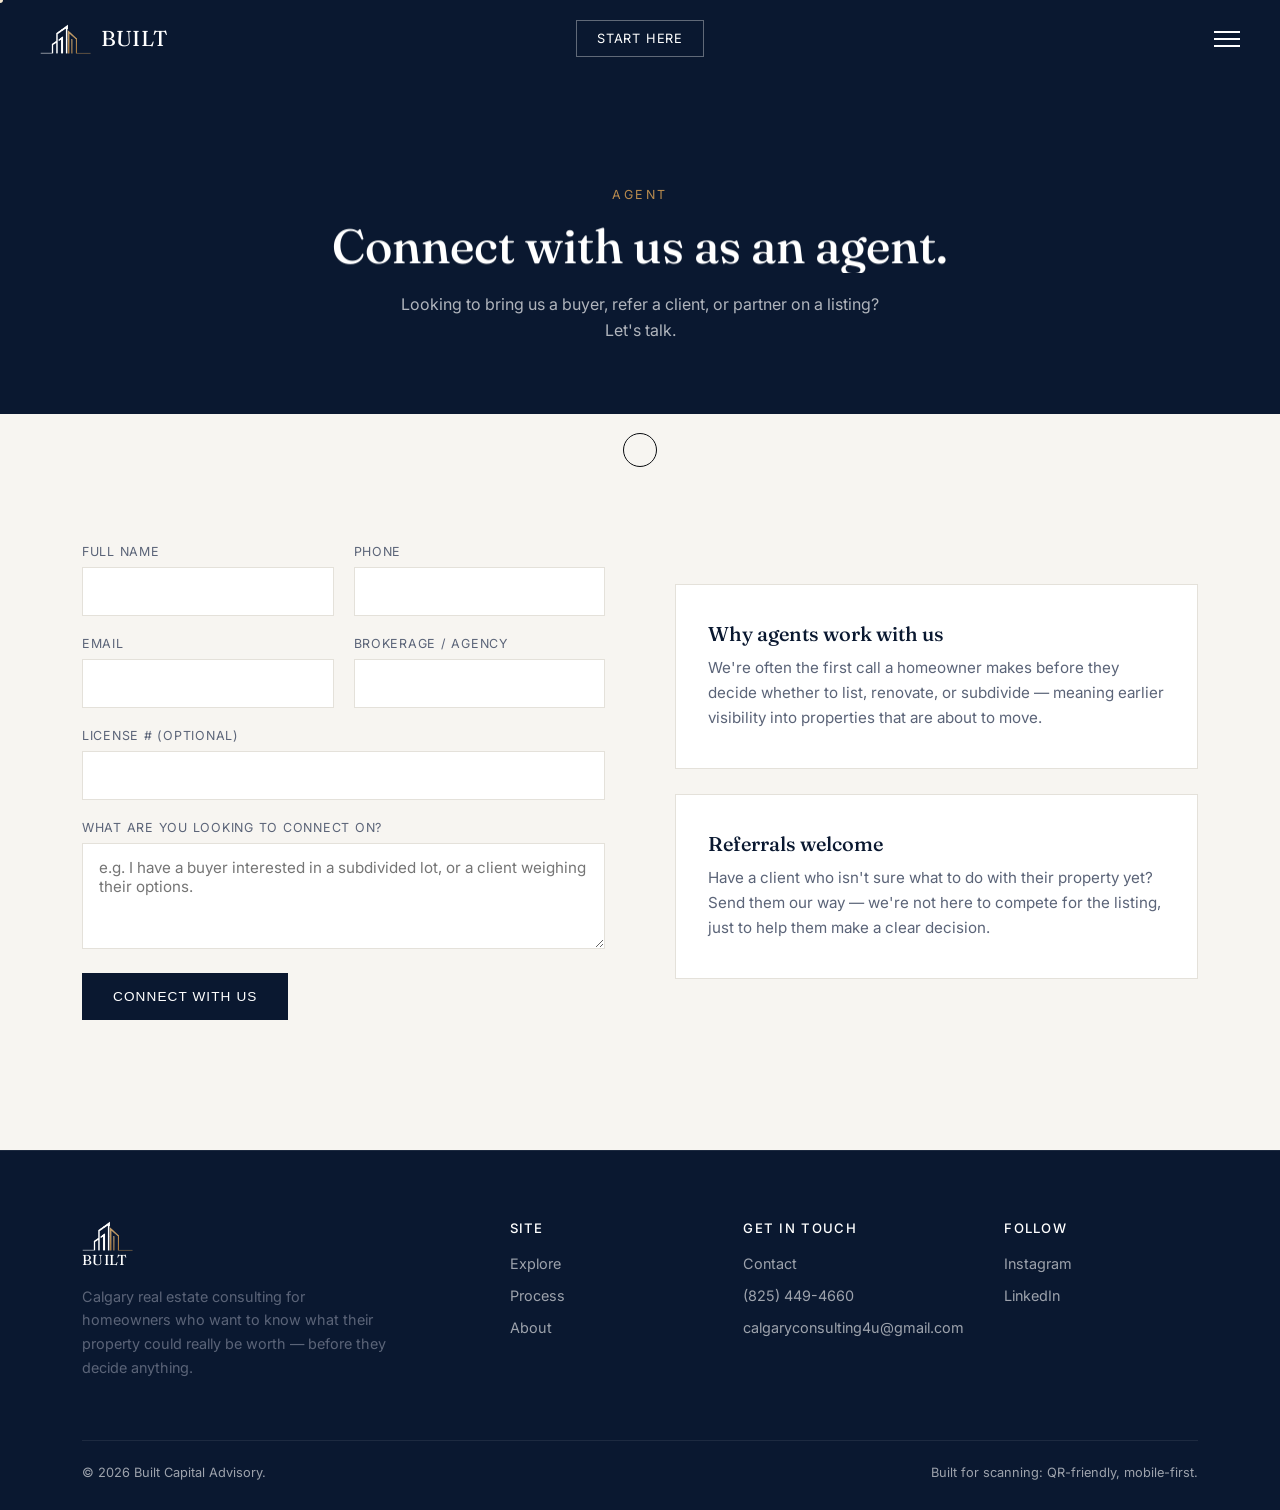
<file: agent.html>
<!DOCTYPE html>
<html lang="en">
<head>
<meta charset="UTF-8">
<meta name="viewport" content="width=device-width, initial-scale=1.0">
<title>Agent Partnerships — Built Capital Advisory | Calgary</title>
<link rel="preconnect" href="https://fonts.googleapis.com">
<link rel="preconnect" href="https://fonts.gstatic.com" crossorigin>
<link href="https://fonts.googleapis.com/css2?family=Fraunces:ital,opsz,wght@0,9..144,400;0,9..144,500;1,9..144,400&family=Inter:wght@400;500;600&display=swap" rel="stylesheet">
<link rel="stylesheet" href="css/style.css?v=76">
</head>
<body>


<nav class="nav">
  <a href="index.html" class="nav-logo"><img src="assets/img/built-icon-dark.png" alt="Built Capital Advisory" class="nav-logo__icon">BUILT</a>
  <a href="index.html" class="nav-cta">Start Here</a>
  <button class="nav-toggle" aria-label="Menu" aria-expanded="false">
    <span class="nav-toggle__bar"></span>
    <span class="nav-toggle__bar"></span>
    <span class="nav-toggle__bar"></span>
  </button>
</nav>

<div class="menu-scrim" id="menuScrim"></div>

<div class="mobile-menu" id="mobileMenu">
  <ul class="mobile-menu__links">
    <li><a href="explore.html">Explore</a></li>
    <li><a href="process.html">Process</a></li>
    <li><a href="about.html">About</a></li>
    <li><a href="contact.html">Contact</a></li>
  </ul>
  <div class="mobile-menu__divider"></div>
  <a href="index.html" class="mobile-menu__cta">Start Here</a>
</div>

<header class="form-hero">
  <span class="eyebrow">Agent</span>
  <h1 class="text-reveal">Connect with us as an agent.</h1>
  <p>Looking to bring us a buyer, refer a client, or partner on a listing? Let's talk.</p>
</header>

<section class="section">
  <div class="container split">
    <div class="reveal">
      <form class="contact-form persona-form ajax-form" method="POST"
            action="https://formspree.io/f/xqpazyvr">
        <input type="hidden" name="_subject" value="Built Capital — Agent connection request">
        <input type="hidden" name="form_type" value="Agent">
        <!-- Honeypot: bots fill it, Formspree drops the submission. -->
        <input type="text" name="_gotcha" tabindex="-1" autocomplete="off"
               aria-hidden="true" style="position:absolute;left:-9999px;">
        <div class="row">
          <div>
            <label for="name">Full Name</label>
            <input id="name" name="name" type="text" required>
          </div>
          <div>
            <label for="phone">Phone</label>
            <input id="phone" name="phone" type="tel" required>
          </div>
        </div>
        <div class="row">
          <div>
            <label for="email">Email</label>
            <input id="email" name="email" type="email" required>
          </div>
          <div>
            <label for="brokerage">Brokerage / Agency</label>
            <input id="brokerage" name="brokerage" type="text">
          </div>
        </div>
        <div>
          <label for="license">License # (optional)</label>
          <input id="license" name="license" type="text">
        </div>
        <div>
          <label for="notes">What are you looking to connect on?</label>
          <textarea id="notes" name="notes" rows="4" placeholder="e.g. I have a buyer interested in a subdivided lot, or a client weighing their options."></textarea>
        </div>
        <button type="submit" class="btn btn-navy" style="justify-self:start;">Connect With Us</button>
        <p class="form-note form-note--err" hidden>Something went wrong sending that. Please call <a href="tel:+18254494660">(825) 449-4660</a> or email <a href="mailto:calgaryconsulting4u@gmail.com">calgaryconsulting4u@gmail.com</a>.</p>
      </form>

      <div class="form-followup">
        <h3>Thanks — we've got it.</h3>
        <p>Your details are on their way to us and we'll follow up within a day. In the meantime, take a look around.</p>
        <a href="explore.html" class="btn btn-gold">Explore Built Capital Advisory</a>
      </div>
    </div>

    <div class="reveal" style="display:flex; flex-direction:column; gap:24px;">
      <div class="card">
        <h3 style="margin-bottom:10px;">Why agents work with us</h3>
        <p>We're often the first call a homeowner makes before they decide whether to list, renovate, or subdivide — meaning earlier visibility into properties that are about to move.</p>
      </div>
      <div class="card">
        <h3 style="margin-bottom:10px;">Referrals welcome</h3>
        <p>Have a client who isn't sure what to do with their property yet? Send them our way — we're not here to compete for the listing, just to help them make a clear decision.</p>
      </div>
    </div>
  </div>
</section>

<footer class="footer">
  <div class="container">
    <div class="footer-grid">
      <div class="footer-brand">
        <a href="index.html" class="nav-logo"><img src="assets/img/built-icon-dark.png" alt="Built Capital Advisory" class="nav-logo__icon">BUILT</a>
        <p>Calgary real estate consulting for homeowners who want to know what their property could really be worth — before they decide anything.</p>
      </div>
      <div>
        <h4>Site</h4>
        <ul>
          <li><a href="explore.html">Explore</a></li>
          <li><a href="process.html">Process</a></li>
          <li><a href="about.html">About</a></li>
        </ul>
      </div>
      <div>
        <h4>Get In Touch</h4>
        <ul>
          <li><a href="contact.html">Contact</a></li>
          <li><a href="tel:+18254494660">(825) 449-4660</a></li>
          <li><a href="mailto:calgaryconsulting4u@gmail.com">calgaryconsulting4u@gmail.com</a></li>
        </ul>
      </div>
      <div>
        <h4>Follow</h4>
        <ul>
          <li><a href="#">Instagram</a></li>
          <li><a href="#">LinkedIn</a></li>
        </ul>
      </div>
    </div>
    <div class="footer-bottom">
      <span>&copy; 2026 Built Capital Advisory.</span>
      <span>Built for scanning: QR-friendly, mobile-first.</span>
    </div>
  </div>
</footer>

<script src="js/main.js?v=76"></script>
</body>
</html>
</file>
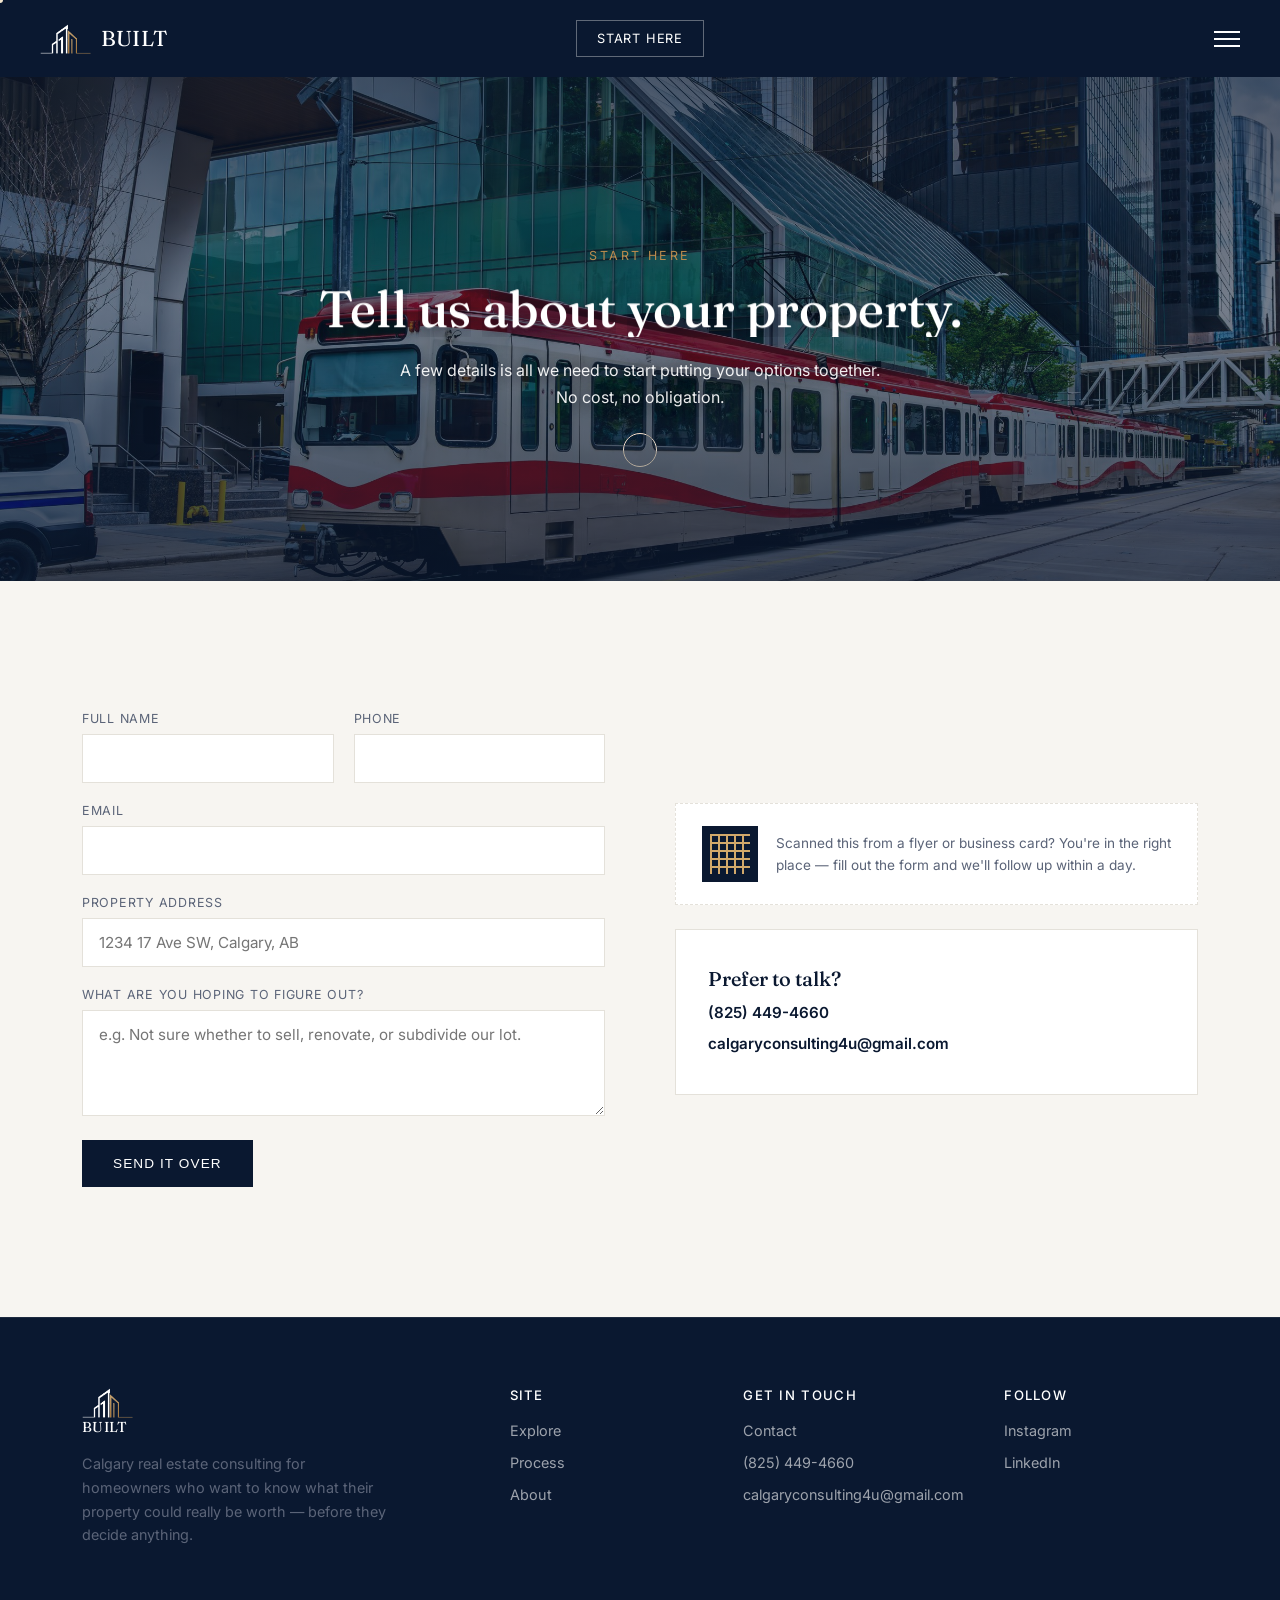
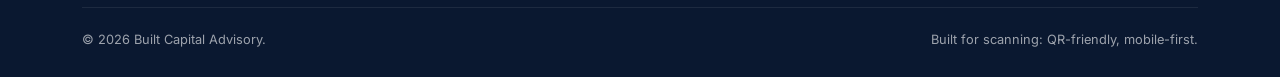
<file: contact.html>
<!DOCTYPE html>
<html lang="en">
<head>
<meta charset="UTF-8">
<meta name="viewport" content="width=device-width, initial-scale=1.0">
<title>Contact — Built Capital Advisory | Calgary</title>
<link rel="preconnect" href="https://fonts.googleapis.com">
<link rel="preconnect" href="https://fonts.gstatic.com" crossorigin>
<link href="https://fonts.googleapis.com/css2?family=Fraunces:ital,opsz,wght@0,9..144,400;0,9..144,500;1,9..144,400&family=Inter:wght@400;500;600&display=swap" rel="stylesheet">
<link rel="stylesheet" href="css/style.css?v=76">
</head>
<body>


<nav class="nav">
  <a href="index.html" class="nav-logo"><img src="assets/img/built-icon-dark.png" alt="Built Capital Advisory" class="nav-logo__icon">BUILT</a>
  <a href="index.html" class="nav-cta">Start Here</a>
  <button class="nav-toggle" aria-label="Menu" aria-expanded="false">
    <span class="nav-toggle__bar"></span>
    <span class="nav-toggle__bar"></span>
    <span class="nav-toggle__bar"></span>
  </button>
</nav>

<div class="menu-scrim" id="menuScrim"></div>

<div class="mobile-menu" id="mobileMenu">
  <ul class="mobile-menu__links">
    <li><a href="explore.html">Explore</a></li>
    <li><a href="process.html">Process</a></li>
    <li><a href="about.html">About</a></li>
    <li><a href="contact.html" class="active">Contact</a></li>
  </ul>
  <div class="mobile-menu__divider"></div>
  <a href="index.html" class="mobile-menu__cta">Start Here</a>
</div>

<header class="page-hero page-hero--image" style="background-image:url('assets/img/contact-hero.jpg')">
  <div class="gate-video-overlay page-hero__overlay" aria-hidden="true"></div>

  <span class="eyebrow">Start Here</span>
  <h1 class="text-reveal">Tell us about your property.</h1>
  <p>A few details is all we need to start putting your options together. No cost, no obligation.</p>
</header>

<section class="section">
  <div class="container split">
    <div class="reveal">
      <form class="contact-form ajax-form" method="POST"
            action="https://formspree.io/f/xqpazyvr">
        <input type="hidden" name="_subject" value="Built Capital — General contact enquiry">
        <input type="hidden" name="form_type" value="General contact">
        <!-- Honeypot: bots fill it, Formspree drops the submission. -->
        <input type="text" name="_gotcha" tabindex="-1" autocomplete="off"
               aria-hidden="true" style="position:absolute;left:-9999px;">
        <div class="row">
          <div>
            <label for="name">Full Name</label>
            <input id="name" name="name" type="text" required>
          </div>
          <div>
            <label for="phone">Phone</label>
            <input id="phone" name="phone" type="tel" required>
          </div>
        </div>
        <div>
          <label for="email">Email</label>
          <input id="email" name="email" type="email" required>
        </div>
        <div>
          <label for="address">Property Address</label>
          <input id="address" name="address" type="text" placeholder="1234 17 Ave SW, Calgary, AB">
        </div>
        <div>
          <label for="notes">What are you hoping to figure out?</label>
          <textarea id="notes" name="notes" rows="4" placeholder="e.g. Not sure whether to sell, renovate, or subdivide our lot."></textarea>
        </div>
        <button type="submit" class="btn btn-navy" style="justify-self:start;">Send It Over</button>
        <p class="form-note form-note--ok" hidden>Thanks — your message is on its way. We'll be in touch within a day.</p>
        <p class="form-note form-note--err" hidden>Something went wrong sending that. Please call <a href="tel:+18254494660">(825) 449-4660</a> or email <a href="mailto:calgaryconsulting4u@gmail.com">calgaryconsulting4u@gmail.com</a>.</p>
      </form>
    </div>

    <div class="reveal" style="display:flex; flex-direction:column; gap:24px;">
      <div class="qr-note">
        <div class="qr-box"></div>
        <p>Scanned this from a flyer or business card? You're in the right place — fill out the form and we'll follow up within a day.</p>
      </div>
      <div class="card">
        <h3 style="margin-bottom:10px;">Prefer to talk?</h3>
        <p style="margin-bottom:6px;"><a href="tel:+18254494660" style="color:var(--navy-950); font-weight:600;">(825) 449-4660</a></p>
        <p><a href="mailto:calgaryconsulting4u@gmail.com" style="color:var(--navy-950); font-weight:600;">calgaryconsulting4u@gmail.com</a></p>
      </div>
    </div>
  </div>
</section>

<footer class="footer">
  <div class="container">
    <div class="footer-grid">
      <div class="footer-brand">
        <a href="index.html" class="nav-logo"><img src="assets/img/built-icon-dark.png" alt="Built Capital Advisory" class="nav-logo__icon">BUILT</a>
        <p>Calgary real estate consulting for homeowners who want to know what their property could really be worth — before they decide anything.</p>
      </div>
      <div>
        <h4>Site</h4>
        <ul>
          <li><a href="explore.html">Explore</a></li>
          <li><a href="process.html">Process</a></li>
          <li><a href="about.html">About</a></li>
        </ul>
      </div>
      <div>
        <h4>Get In Touch</h4>
        <ul>
          <li><a href="contact.html">Contact</a></li>
          <li><a href="tel:+18254494660">(825) 449-4660</a></li>
          <li><a href="mailto:calgaryconsulting4u@gmail.com">calgaryconsulting4u@gmail.com</a></li>
        </ul>
      </div>
      <div>
        <h4>Follow</h4>
        <ul>
          <li><a href="#">Instagram</a></li>
          <li><a href="#">LinkedIn</a></li>
        </ul>
      </div>
    </div>
    <div class="footer-bottom">
      <span>&copy; 2026 Built Capital Advisory.</span>
      <span>Built for scanning: QR-friendly, mobile-first.</span>
    </div>
  </div>
</footer>

<script src="js/main.js?v=76"></script>
</body>
</html>
</file>
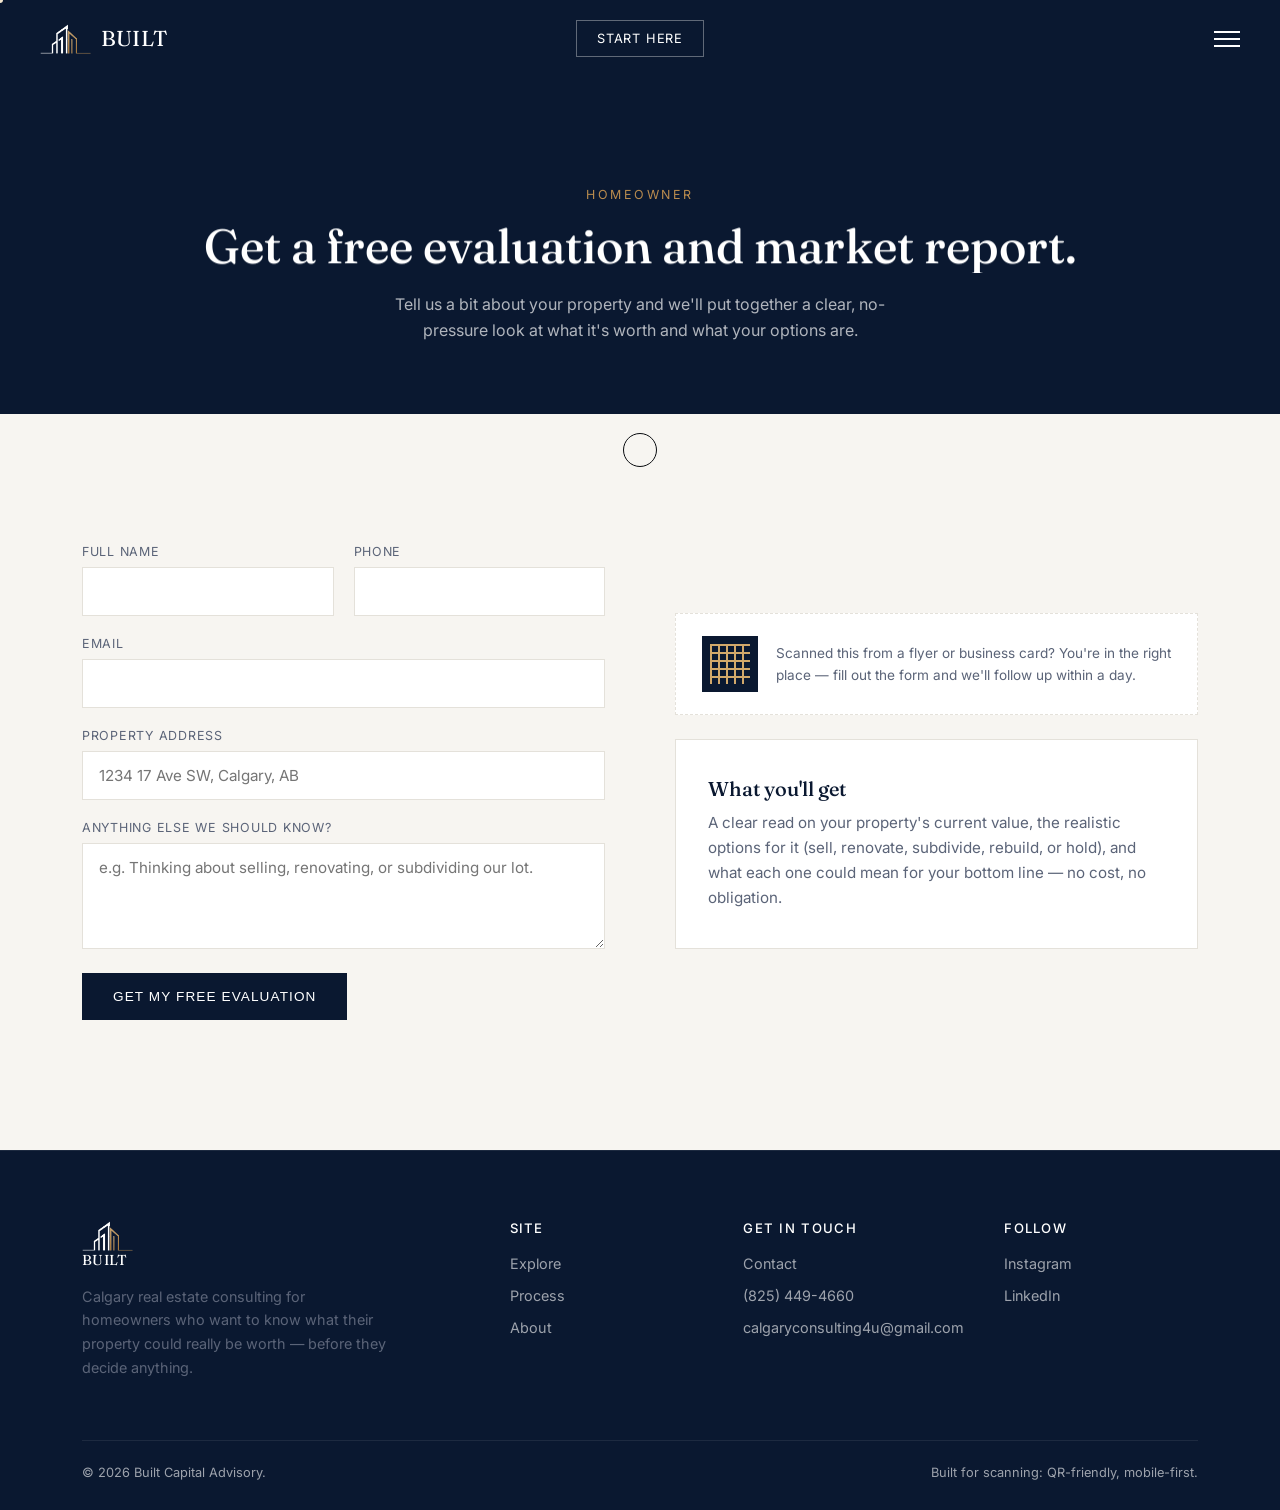
<file: homeowner.html>
<!DOCTYPE html>
<html lang="en">
<head>
<meta charset="UTF-8">
<meta name="viewport" content="width=device-width, initial-scale=1.0">
<title>Free Calgary Home Evaluation — Built Capital Advisory</title>
<link rel="preconnect" href="https://fonts.googleapis.com">
<link rel="preconnect" href="https://fonts.gstatic.com" crossorigin>
<link href="https://fonts.googleapis.com/css2?family=Fraunces:ital,opsz,wght@0,9..144,400;0,9..144,500;1,9..144,400&family=Inter:wght@400;500;600&display=swap" rel="stylesheet">
<link rel="stylesheet" href="css/style.css?v=76">
</head>
<body>


<nav class="nav">
  <a href="index.html" class="nav-logo"><img src="assets/img/built-icon-dark.png" alt="Built Capital Advisory" class="nav-logo__icon">BUILT</a>
  <a href="index.html" class="nav-cta">Start Here</a>
  <button class="nav-toggle" aria-label="Menu" aria-expanded="false">
    <span class="nav-toggle__bar"></span>
    <span class="nav-toggle__bar"></span>
    <span class="nav-toggle__bar"></span>
  </button>
</nav>

<div class="menu-scrim" id="menuScrim"></div>

<div class="mobile-menu" id="mobileMenu">
  <ul class="mobile-menu__links">
    <li><a href="explore.html">Explore</a></li>
    <li><a href="process.html">Process</a></li>
    <li><a href="about.html">About</a></li>
    <li><a href="contact.html">Contact</a></li>
  </ul>
  <div class="mobile-menu__divider"></div>
  <a href="index.html" class="mobile-menu__cta">Start Here</a>
</div>

<header class="form-hero">
  <span class="eyebrow">Homeowner</span>
  <h1 class="text-reveal">Get a free evaluation and market report.</h1>
  <p>Tell us a bit about your property and we'll put together a clear, no-pressure look at what it's worth and what your options are.</p>
</header>

<section class="section">
  <div class="container split">
    <div class="reveal">
      <form class="contact-form persona-form ajax-form" method="POST"
            action="https://formspree.io/f/xqpazyvr">
        <input type="hidden" name="_subject" value="Built Capital — Homeowner evaluation request">
        <input type="hidden" name="form_type" value="Homeowner">
        <!-- Honeypot: bots fill it, Formspree drops the submission. -->
        <input type="text" name="_gotcha" tabindex="-1" autocomplete="off"
               aria-hidden="true" style="position:absolute;left:-9999px;">
        <div class="row">
          <div>
            <label for="name">Full Name</label>
            <input id="name" name="name" type="text" required>
          </div>
          <div>
            <label for="phone">Phone</label>
            <input id="phone" name="phone" type="tel" required>
          </div>
        </div>
        <div>
          <label for="email">Email</label>
          <input id="email" name="email" type="email" required>
        </div>
        <div>
          <label for="address">Property Address</label>
          <input id="address" name="address" type="text" placeholder="1234 17 Ave SW, Calgary, AB" required>
        </div>
        <div>
          <label for="notes">Anything else we should know?</label>
          <textarea id="notes" name="notes" rows="4" placeholder="e.g. Thinking about selling, renovating, or subdividing our lot."></textarea>
        </div>
        <button type="submit" class="btn btn-navy" style="justify-self:start;">Get My Free Evaluation</button>
        <p class="form-note form-note--err" hidden>Something went wrong sending that. Please call <a href="tel:+18254494660">(825) 449-4660</a> or email <a href="mailto:calgaryconsulting4u@gmail.com">calgaryconsulting4u@gmail.com</a>.</p>
      </form>

      <div class="form-followup">
        <h3>Thanks — we've got it.</h3>
        <p>Your details are on their way to us and we'll follow up within a day. In the meantime, take a look around.</p>
        <a href="explore.html" class="btn btn-gold">Explore Built Capital Advisory</a>
      </div>
    </div>

    <div class="reveal" style="display:flex; flex-direction:column; gap:24px;">
      <div class="qr-note">
        <div class="qr-box"></div>
        <p>Scanned this from a flyer or business card? You're in the right place — fill out the form and we'll follow up within a day.</p>
      </div>
      <div class="card">
        <h3 style="margin-bottom:10px;">What you'll get</h3>
        <p>A clear read on your property's current value, the realistic options for it (sell, renovate, subdivide, rebuild, or hold), and what each one could mean for your bottom line — no cost, no obligation.</p>
      </div>
    </div>
  </div>
</section>

<footer class="footer">
  <div class="container">
    <div class="footer-grid">
      <div class="footer-brand">
        <a href="index.html" class="nav-logo"><img src="assets/img/built-icon-dark.png" alt="Built Capital Advisory" class="nav-logo__icon">BUILT</a>
        <p>Calgary real estate consulting for homeowners who want to know what their property could really be worth — before they decide anything.</p>
      </div>
      <div>
        <h4>Site</h4>
        <ul>
          <li><a href="explore.html">Explore</a></li>
          <li><a href="process.html">Process</a></li>
          <li><a href="about.html">About</a></li>
        </ul>
      </div>
      <div>
        <h4>Get In Touch</h4>
        <ul>
          <li><a href="contact.html">Contact</a></li>
          <li><a href="tel:+18254494660">(825) 449-4660</a></li>
          <li><a href="mailto:calgaryconsulting4u@gmail.com">calgaryconsulting4u@gmail.com</a></li>
        </ul>
      </div>
      <div>
        <h4>Follow</h4>
        <ul>
          <li><a href="#">Instagram</a></li>
          <li><a href="#">LinkedIn</a></li>
        </ul>
      </div>
    </div>
    <div class="footer-bottom">
      <span>&copy; 2026 Built Capital Advisory.</span>
      <span>Built for scanning: QR-friendly, mobile-first.</span>
    </div>
  </div>
</footer>

<script src="js/main.js?v=76"></script>
</body>
</html>
</file>
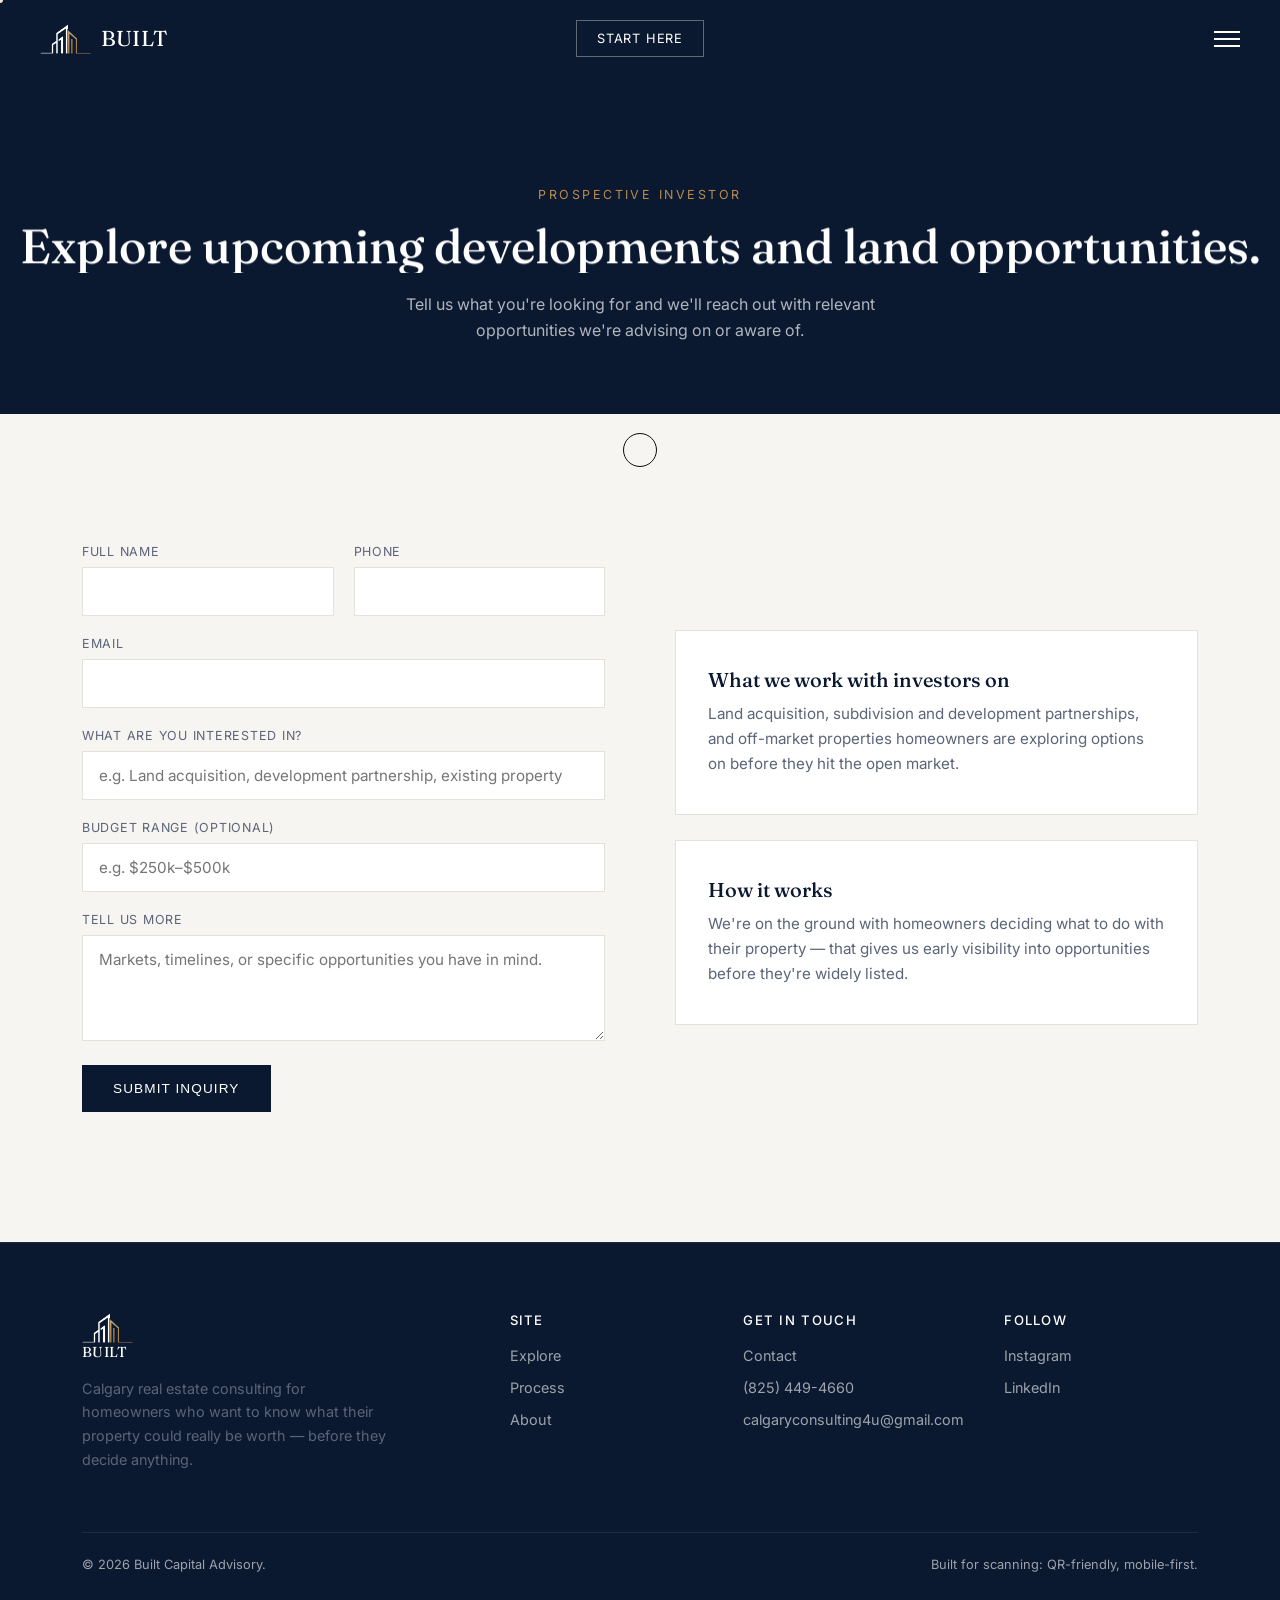
<file: investor.html>
<!DOCTYPE html>
<html lang="en">
<head>
<meta charset="UTF-8">
<meta name="viewport" content="width=device-width, initial-scale=1.0">
<title>Investor Inquiries — Built Capital Advisory | Calgary</title>
<link rel="preconnect" href="https://fonts.googleapis.com">
<link rel="preconnect" href="https://fonts.gstatic.com" crossorigin>
<link href="https://fonts.googleapis.com/css2?family=Fraunces:ital,opsz,wght@0,9..144,400;0,9..144,500;1,9..144,400&family=Inter:wght@400;500;600&display=swap" rel="stylesheet">
<link rel="stylesheet" href="css/style.css?v=76">
</head>
<body>


<nav class="nav">
  <a href="index.html" class="nav-logo"><img src="assets/img/built-icon-dark.png" alt="Built Capital Advisory" class="nav-logo__icon">BUILT</a>
  <a href="index.html" class="nav-cta">Start Here</a>
  <button class="nav-toggle" aria-label="Menu" aria-expanded="false">
    <span class="nav-toggle__bar"></span>
    <span class="nav-toggle__bar"></span>
    <span class="nav-toggle__bar"></span>
  </button>
</nav>

<div class="menu-scrim" id="menuScrim"></div>

<div class="mobile-menu" id="mobileMenu">
  <ul class="mobile-menu__links">
    <li><a href="explore.html">Explore</a></li>
    <li><a href="process.html">Process</a></li>
    <li><a href="about.html">About</a></li>
    <li><a href="contact.html">Contact</a></li>
  </ul>
  <div class="mobile-menu__divider"></div>
  <a href="index.html" class="mobile-menu__cta">Start Here</a>
</div>

<header class="form-hero">
  <span class="eyebrow">Prospective Investor</span>
  <h1 class="text-reveal">Explore upcoming developments and land opportunities.</h1>
  <p>Tell us what you're looking for and we'll reach out with relevant opportunities we're advising on or aware of.</p>
</header>

<section class="section">
  <div class="container split">
    <div class="reveal">
      <form class="contact-form persona-form ajax-form" method="POST"
            action="https://formspree.io/f/xqpazyvr">
        <input type="hidden" name="_subject" value="Built Capital — Investor enquiry">
        <input type="hidden" name="form_type" value="Prospective Investor">
        <!-- Honeypot: bots fill it, Formspree drops the submission. -->
        <input type="text" name="_gotcha" tabindex="-1" autocomplete="off"
               aria-hidden="true" style="position:absolute;left:-9999px;">
        <div class="row">
          <div>
            <label for="name">Full Name</label>
            <input id="name" name="name" type="text" required>
          </div>
          <div>
            <label for="phone">Phone</label>
            <input id="phone" name="phone" type="tel" required>
          </div>
        </div>
        <div>
          <label for="email">Email</label>
          <input id="email" name="email" type="email" required>
        </div>
        <div>
          <label for="interest">What are you interested in?</label>
          <input id="interest" name="interest" type="text" placeholder="e.g. Land acquisition, development partnership, existing property">
        </div>
        <div>
          <label for="budget">Budget Range (optional)</label>
          <input id="budget" name="budget" type="text" placeholder="e.g. $250k–$500k">
        </div>
        <div>
          <label for="notes">Tell us more</label>
          <textarea id="notes" name="notes" rows="4" placeholder="Markets, timelines, or specific opportunities you have in mind."></textarea>
        </div>
        <button type="submit" class="btn btn-navy" style="justify-self:start;">Submit Inquiry</button>
        <p class="form-note form-note--err" hidden>Something went wrong sending that. Please call <a href="tel:+18254494660">(825) 449-4660</a> or email <a href="mailto:calgaryconsulting4u@gmail.com">calgaryconsulting4u@gmail.com</a>.</p>
      </form>

      <div class="form-followup">
        <h3>Thanks — we've got it.</h3>
        <p>Your details are on their way to us and we'll follow up within a day. In the meantime, take a look around.</p>
        <a href="explore.html" class="btn btn-gold">Explore Built Capital Advisory</a>
      </div>
    </div>

    <div class="reveal" style="display:flex; flex-direction:column; gap:24px;">
      <div class="card">
        <h3 style="margin-bottom:10px;">What we work with investors on</h3>
        <p>Land acquisition, subdivision and development partnerships, and off-market properties homeowners are exploring options on before they hit the open market.</p>
      </div>
      <div class="card">
        <h3 style="margin-bottom:10px;">How it works</h3>
        <p>We're on the ground with homeowners deciding what to do with their property — that gives us early visibility into opportunities before they're widely listed.</p>
      </div>
    </div>
  </div>
</section>

<footer class="footer">
  <div class="container">
    <div class="footer-grid">
      <div class="footer-brand">
        <a href="index.html" class="nav-logo"><img src="assets/img/built-icon-dark.png" alt="Built Capital Advisory" class="nav-logo__icon">BUILT</a>
        <p>Calgary real estate consulting for homeowners who want to know what their property could really be worth — before they decide anything.</p>
      </div>
      <div>
        <h4>Site</h4>
        <ul>
          <li><a href="explore.html">Explore</a></li>
          <li><a href="process.html">Process</a></li>
          <li><a href="about.html">About</a></li>
        </ul>
      </div>
      <div>
        <h4>Get In Touch</h4>
        <ul>
          <li><a href="contact.html">Contact</a></li>
          <li><a href="tel:+18254494660">(825) 449-4660</a></li>
          <li><a href="mailto:calgaryconsulting4u@gmail.com">calgaryconsulting4u@gmail.com</a></li>
        </ul>
      </div>
      <div>
        <h4>Follow</h4>
        <ul>
          <li><a href="#">Instagram</a></li>
          <li><a href="#">LinkedIn</a></li>
        </ul>
      </div>
    </div>
    <div class="footer-bottom">
      <span>&copy; 2026 Built Capital Advisory.</span>
      <span>Built for scanning: QR-friendly, mobile-first.</span>
    </div>
  </div>
</footer>

<script src="js/main.js?v=76"></script>
</body>
</html>
</file>
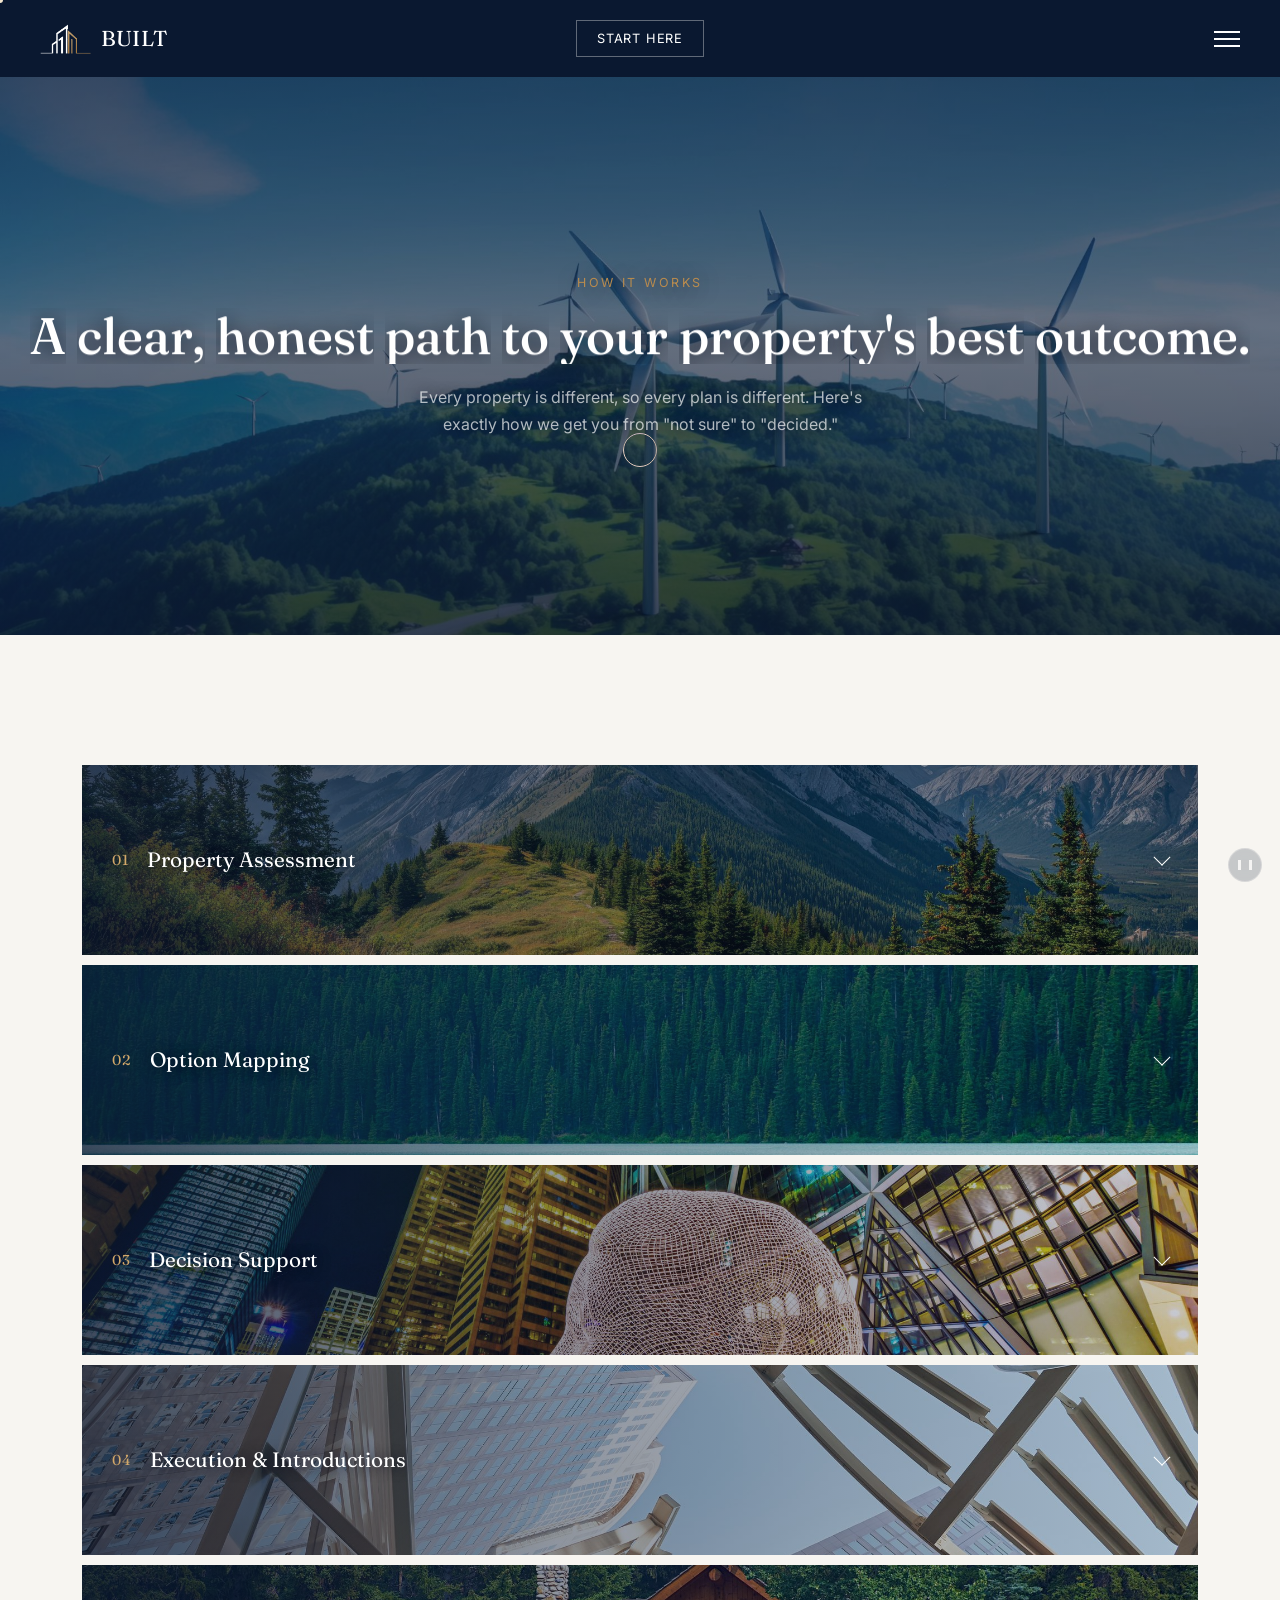
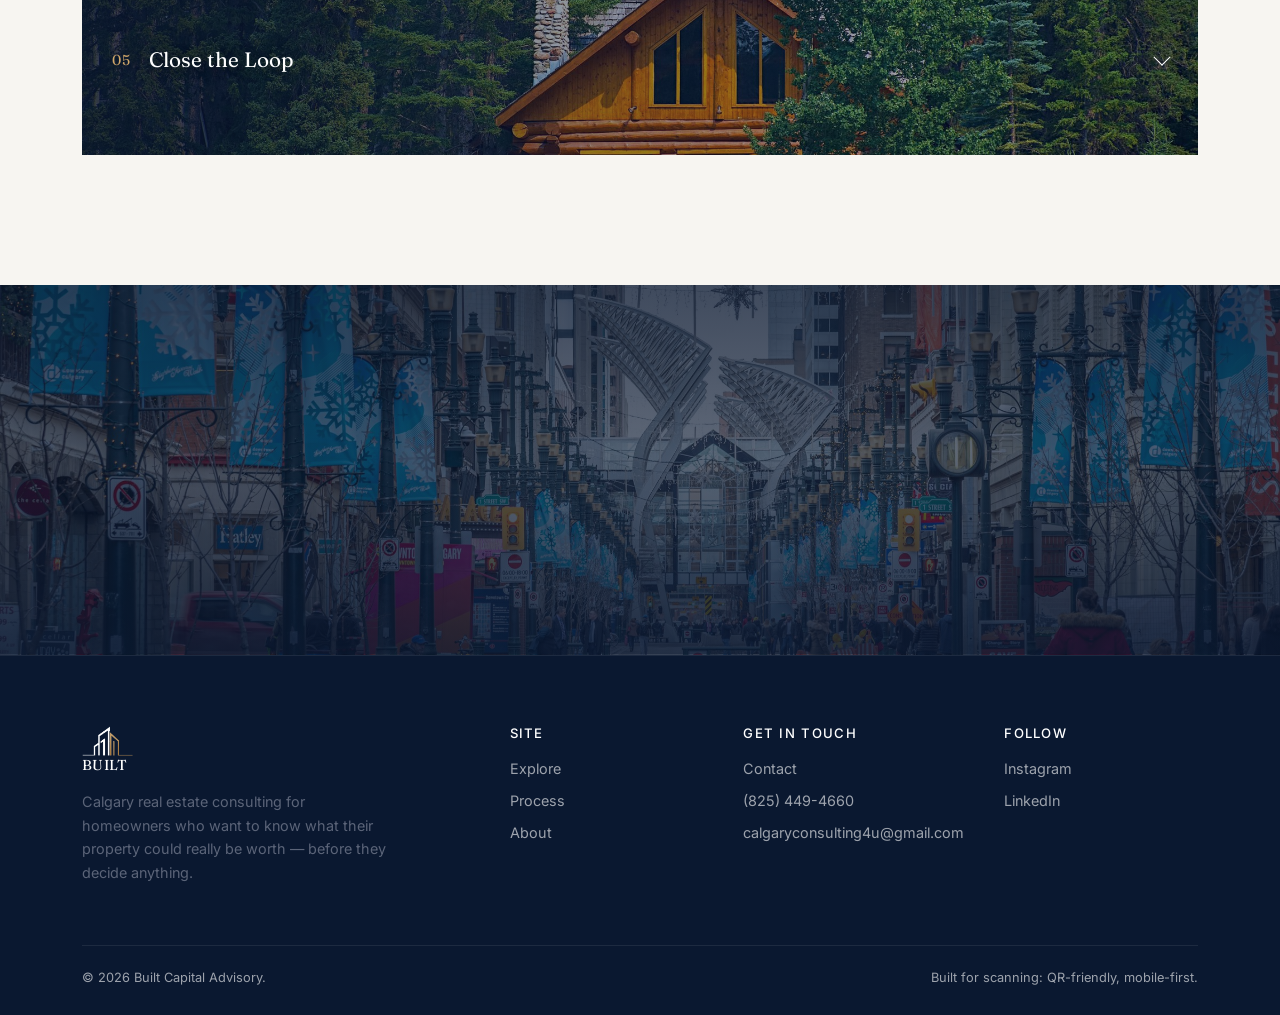
<file: process.html>
<!DOCTYPE html>
<html lang="en">
<head>
<meta charset="UTF-8">
<meta name="viewport" content="width=device-width, initial-scale=1.0">
<title>Our Process — Built Capital Advisory | Calgary</title>
<link rel="preconnect" href="https://fonts.googleapis.com">
<link rel="preconnect" href="https://fonts.gstatic.com" crossorigin>
<link href="https://fonts.googleapis.com/css2?family=Fraunces:ital,opsz,wght@0,9..144,400;0,9..144,500;1,9..144,400&family=Inter:wght@400;500;600&display=swap" rel="stylesheet">
<link rel="stylesheet" href="css/style.css?v=76">
</head>
<body>


<nav class="nav">
  <a href="index.html" class="nav-logo"><img src="assets/img/built-icon-dark.png" alt="Built Capital Advisory" class="nav-logo__icon">BUILT</a>
  <a href="index.html" class="nav-cta">Start Here</a>
  <button class="nav-toggle" aria-label="Menu" aria-expanded="false">
    <span class="nav-toggle__bar"></span>
    <span class="nav-toggle__bar"></span>
    <span class="nav-toggle__bar"></span>
  </button>
</nav>

<div class="menu-scrim" id="menuScrim"></div>

<div class="mobile-menu" id="mobileMenu">
  <ul class="mobile-menu__links">
    <li><a href="explore.html">Explore</a></li>
    <li><a href="process.html" class="active">Process</a></li>
    <li><a href="about.html">About</a></li>
    <li><a href="contact.html">Contact</a></li>
  </ul>
  <div class="mobile-menu__divider"></div>
  <a href="index.html" class="mobile-menu__cta">Start Here</a>
</div>

<header class="page-hero page-hero--video">
  <video class="gate-video" id="processVideo" loop muted playsinline preload="none"
         poster="assets/img/process-poster.jpg" data-src="assets/video/process.mp4" data-src-mobile="assets/video/process-mobile.mp4" aria-hidden="true"></video>
  <div class="gate-video-overlay page-hero__overlay" aria-hidden="true"></div>

  <span class="eyebrow">How It Works</span>
  <h1 class="text-reveal">A clear, honest path to your property's best outcome.</h1>
  <p>Every property is different, so every plan is different. Here's exactly how we get you from "not sure" to "decided."</p>
</header>

<section class="section">
  <div class="container">
    <div class="step-grid reveal">

      <article class="step-card" style="background-image:url('assets/img/process-1.jpg')">
        <button class="step-card__toggle" aria-expanded="false" aria-controls="proc-body-1">
          <span class="step-card__num">01</span>
          <span class="step-card__title">Property Assessment</span>
          <span class="step-card__icon" aria-hidden="true"></span>
        </button>
        <div class="step-card__body" id="proc-body-1">
          <p>We start with a full read on your property: lot size and shape, zoning and permitted use, structure condition, comparable sales, and local development trends. This isn't a drive-by estimate — it's the same depth of analysis a developer would do before making an offer.</p>
        </div>
      </article>

      <article class="step-card" style="background-image:url('assets/img/process-2.jpg')">
        <button class="step-card__toggle" aria-expanded="false" aria-controls="proc-body-2">
          <span class="step-card__num">02</span>
          <span class="step-card__title">Option Mapping</span>
          <span class="step-card__icon" aria-hidden="true"></span>
        </button>
        <div class="step-card__body" id="proc-body-2">
          <p>Every property has more than one path forward. We lay out the realistic options — renovate and hold, subdivide and sell part of the lot, rebuild, sell as-is, or refinance and wait — each with projected costs, timeline, and expected return, so you can compare them side by side.</p>
        </div>
      </article>

      <article class="step-card" style="background-image:url('assets/img/process-3.jpg')">
        <button class="step-card__toggle" aria-expanded="false" aria-controls="proc-body-3">
          <span class="step-card__num">03</span>
          <span class="step-card__title">Decision Support</span>
          <span class="step-card__icon" aria-hidden="true"></span>
        </button>
        <div class="step-card__body" id="proc-body-3">
          <p>We're not here to push you toward the option that benefits us most — there isn't one. We walk through the trade-offs of each path in plain language and answer every &quot;what if&quot; until you're confident in the direction you're choosing.</p>
        </div>
      </article>

      <article class="step-card" style="background-image:url('assets/img/process-4.jpg')">
        <button class="step-card__toggle" aria-expanded="false" aria-controls="proc-body-4">
          <span class="step-card__num">04</span>
          <span class="step-card__title">Execution &amp; Introductions</span>
          <span class="step-card__icon" aria-hidden="true"></span>
        </button>
        <div class="step-card__body" id="proc-body-4">
          <p>Once you've decided, we help you move. That might mean introductions to contractors, subdivision surveyors, agents, or lenders — whoever the plan actually requires — and staying involved to keep things on track.</p>
        </div>
      </article>

      <article class="step-card" style="background-image:url('assets/img/process-5.jpg')">
        <button class="step-card__toggle" aria-expanded="false" aria-controls="proc-body-5">
          <span class="step-card__num">05</span>
          <span class="step-card__title">Close the Loop</span>
          <span class="step-card__icon" aria-hidden="true"></span>
        </button>
        <div class="step-card__body" id="proc-body-5">
          <p>We follow through to the result — a sale, a completed renovation, a subdivided lot sold off — and track the actual outcome against the original plan, so you always know exactly where you landed.</p>
        </div>
      </article>

    </div>
  </div>
</section>

<section class="cta-band cta-band--image">
  <div class="container reveal">
    <span class="eyebrow">Next Step</span>
    <h2 class="text-reveal">Ready to see step one for your property?</h2>
    <div class="btn-row">
      <a href="contact.html" class="btn btn-gold">Start the Conversation</a>
    </div>
  </div>
</section>

<footer class="footer">
  <div class="container">
    <div class="footer-grid">
      <div class="footer-brand">
        <a href="index.html" class="nav-logo"><img src="assets/img/built-icon-dark.png" alt="Built Capital Advisory" class="nav-logo__icon">BUILT</a>
        <p>Calgary real estate consulting for homeowners who want to know what their property could really be worth — before they decide anything.</p>
      </div>
      <div>
        <h4>Site</h4>
        <ul>
          <li><a href="explore.html">Explore</a></li>
          <li><a href="process.html">Process</a></li>
          <li><a href="about.html">About</a></li>
        </ul>
      </div>
      <div>
        <h4>Get In Touch</h4>
        <ul>
          <li><a href="contact.html">Contact</a></li>
          <li><a href="tel:+18254494660">(825) 449-4660</a></li>
          <li><a href="mailto:calgaryconsulting4u@gmail.com">calgaryconsulting4u@gmail.com</a></li>
        </ul>
      </div>
      <div>
        <h4>Follow</h4>
        <ul>
          <li><a href="#">Instagram</a></li>
          <li><a href="#">LinkedIn</a></li>
        </ul>
      </div>
    </div>
    <div class="footer-bottom">
      <span>&copy; 2026 Built Capital Advisory.</span>
      <span>Built for scanning: QR-friendly, mobile-first.</span>
    </div>
  </div>
</footer>

<script src="js/main.js?v=76"></script>
</body>
</html>
</file>
<file: css/style.css>
/* ============================================================
   Groundwork — design system
   Placeholder brand. Swap colors/logo/copy for the real client.
   ============================================================ */

:root {
  --navy-950: #0a1830;
  --navy-900: #0d1f3d;
  --navy-800: #142c52;
  --navy-700: #1e3a66;
  --gold-500: #b98b4e;
  --gold-400: #d2a86a;
  --gold-100: #f2e6d3;
  --white: #ffffff;
  --offwhite: #f7f5f1;
  --ink: #10182b;
  --muted: #5b6478;
  --line: #e4e1da;

  --serif: "Fraunces", Georgia, serif;
  --sans: "Inter", -apple-system, BlinkMacSystemFont, "Segoe UI", sans-serif;

  --container: 1180px;
}

@media (prefers-color-scheme: dark) {
  :root {
    --offwhite: #f7f5f1;
  }
}

* { box-sizing: border-box; }
html { scroll-behavior: smooth; }

/* Page-flip scrolling, homepage only (the class is added by JS when the
   hero/chooser sections exist). Restricted to touch devices: there,
   native swipe + CSS snap already flips pages nicely. On desktop the JS
   drives the animation instead, and leaving snap on would fight it —
   the browser re-settles the position after the script has landed it. */
@media (hover: none), (pointer: coarse) {
  html.snap-page {
    /* Proximity, not mandatory. Mandatory forces the page to rest on a
       snap point at all times, which breaks in two ways here: the footer
       has no snap point of its own, so scrolling to the bottom got yanked
       back to the chooser; and the chooser is taller than a phone
       viewport (~960px against ~660px), so the bottom of it could never
       be scrolled to either. Proximity keeps the page-flip feel on a
       decisive swipe without ever trapping content off-screen. */
    scroll-snap-type: y proximity;
  }
}

/* ---------- Logo intro (zoom through the letters) ----------
   A full-screen navy layer with the wordmark cut out as a
   transparent mask. Whatever sits behind (hero video/gradient)
   only shows through the letter shapes. Scaling the layer up
   grows those letter-holes past the viewport edges, so it reads
   as the camera pushing straight through the logo into the site.

   The cutout has to be a real hole: CSS masks read the mask
   image's ALPHA, not its luminance, so black-on-white text masks
   nothing — it's opaque either way. The SVG therefore does its own
   <mask> internally and paints a rect through it, which leaves the
   letters genuinely transparent. 'slice' + cover keeps the navy
   filling the viewport at any aspect ratio without stretching the
   wordmark. */
.intro {
  position: fixed;
  inset: 0;
  z-index: 500;
  background: var(--navy-950);
  -webkit-mask-image: url("data:image/svg+xml,%3Csvg xmlns='http://www.w3.org/2000/svg' viewBox='0 0 100 100' preserveAspectRatio='xMidYMid slice'%3E%3Cdefs%3E%3Cmask id='c'%3E%3Crect width='100' height='100' fill='white'/%3E%3Ctext x='50' y='56' text-anchor='middle' font-family='Arial, Helvetica, sans-serif' font-weight='900' font-size='16' letter-spacing='1.5' fill='black'%3EBUILT%3C/text%3E%3C/mask%3E%3C/defs%3E%3Crect width='100' height='100' fill='white' mask='url(%23c)'/%3E%3C/svg%3E");
  mask-image: url("data:image/svg+xml,%3Csvg xmlns='http://www.w3.org/2000/svg' viewBox='0 0 100 100' preserveAspectRatio='xMidYMid slice'%3E%3Cdefs%3E%3Cmask id='c'%3E%3Crect width='100' height='100' fill='white'/%3E%3Ctext x='50' y='56' text-anchor='middle' font-family='Arial, Helvetica, sans-serif' font-weight='900' font-size='16' letter-spacing='1.5' fill='black'%3EBUILT%3C/text%3E%3C/mask%3E%3C/defs%3E%3Crect width='100' height='100' fill='white' mask='url(%23c)'/%3E%3C/svg%3E");
  -webkit-mask-repeat: no-repeat;
  mask-repeat: no-repeat;
  -webkit-mask-position: center;
  mask-position: center;
  -webkit-mask-size: cover;
  mask-size: cover;
  transform: scale(1);
  cursor: pointer;
}
.intro.zoom {
  transform: scale(16);
  transition: transform 1.5s cubic-bezier(.66, 0, .34, 1);
}
/* Fades while the zoom is still running, so the reveal never parks
   on a flat navy screen when the camera passes between two letters. */
.intro.hide {
  opacity: 0;
  transition: opacity .7s ease;
}
body.intro-active { overflow: hidden; }

/* ---------- Background-video pause control ----------
   Deliberately quiet: the looping footage plays for everyone, including
   visitors who have reduced-motion set, so there has to be a way to stop
   it that doesn't shout at the rest of the design. */
.video-toggle {
  position: fixed;
  right: 18px;
  bottom: 18px;
  z-index: 250;
  width: 34px;
  height: 34px;
  border-radius: 50%;
  border: 1px solid rgba(255,255,255,0.3);
  background: rgba(10,24,48,0.45);
  backdrop-filter: blur(6px);
  -webkit-backdrop-filter: blur(6px);
  cursor: pointer;
  opacity: 0.45;
  transition: opacity .2s ease, border-color .2s ease;
  display: grid;
  place-items: center;
}
.video-toggle:hover,
.video-toggle:focus-visible { opacity: 1; border-color: var(--gold-500); }
/* Pause glyph: two bars, drawn with a border so there's no extra markup. */
.video-toggle::before {
  content: "";
  width: 8px;
  height: 10px;
  border-left: 3px solid rgba(255,255,255,0.9);
  border-right: 3px solid rgba(255,255,255,0.9);
}
/* Play glyph: one triangle, nudged right to look optically centred. */
.video-toggle.is-paused::before {
  width: 0; height: 0;
  border: 6px solid transparent;
  border-left: 9px solid rgba(255,255,255,0.9);
  border-right: 0;
  margin-left: 4px;
}
@media (max-width: 600px) {
  .video-toggle { right: 12px; bottom: 12px; width: 30px; height: 30px; }
}
@media print { .video-toggle { display: none; } }

/* ---------- Alert / notice bar ----------
   Sits above the sticky nav in normal document flow. Collapsing
   its max-height (rather than toggling display) is what lets the
   close animate smoothly, with the sticky nav simply following
   along automatically since it's just the next thing in flow. */
.alert-bar {
  background: var(--navy-950);
  overflow: hidden;
  max-height: 60px;
  transition: max-height .45s cubic-bezier(.65, 0, .35, 1), opacity .3s ease .1s;
}
.alert-bar.is-closed {
  max-height: 0;
  opacity: 0;
  transition: max-height .45s cubic-bezier(.65, 0, .35, 1), opacity .2s ease;
}
.alert-bar__inner {
  position: relative;
  display: flex;
  align-items: center;
  justify-content: center;
  flex-wrap: wrap;
  gap: 6px 10px;
  padding: 13px 56px;
  font-size: 0.82rem;
  color: rgba(255,255,255,0.85);
  text-align: center;
}
.alert-bar__inner a {
  color: var(--gold-400);
  text-decoration: underline;
  text-underline-offset: 2px;
}
.alert-bar__close {
  position: absolute;
  right: 18px;
  top: 50%;
  transform: translateY(-50%);
  width: 26px;
  height: 26px;
  border: none;
  background: none;
  color: rgba(255,255,255,0.7);
  font-size: 1.1rem;
  line-height: 1;
  cursor: pointer;
  transition: transform .3s ease, color .2s ease;
}
.alert-bar__close:hover {
  color: var(--gold-400);
  transform: translateY(-50%) rotate(90deg);
}

/* ---------- Scroll text reveal (word cascade) ----------
   Each word is wrapped in an overflow-hidden mask with an inner
   span translated below its own baseline; scrolling the heading
   into view slides every word up into place in sequence. */
.tr-word {
  display: inline-block;
  overflow: hidden;
  vertical-align: top;
}
.tr-word-inner {
  display: inline-block;
  transform: translateY(115%);
  transition: transform .7s cubic-bezier(.16, 1, .3, 1);
  will-change: transform;
}
.text-reveal.is-visible .tr-word-inner {
  transform: translateY(0);
}

/* ---------- Entry gate (persona selector) ---------- */
.gate {
  position: relative;
  overflow: hidden;
  /* Minus the sticky nav: it sits above these sections permanently, so
     a full 100svh section is always taller than the space left to show
     it and gets clipped. */
  min-height: calc(100svh - var(--nav-h, 0px));
  background: radial-gradient(120% 120% at 50% 0%, var(--navy-800) 0%, var(--navy-950) 60%);
  color: var(--white);
  display: flex;
  flex-direction: column;
  align-items: center;
  justify-content: center;
  text-align: center;
  padding: 48px 24px 64px;
}

/* Full-bleed hero video. The poster carries the visual on its own, so
   phones and save-data connections get the image and never pay for the
   4.7MB download — this site's traffic comes off QR codes on flyers. */
.gate-video,
.gate-video-overlay {
  position: absolute;
  inset: 0;
  z-index: 0;
  pointer-events: none;
}
.gate-video {
  width: 100%;
  height: 100%;
  object-fit: cover;
}
.gate-video-overlay {
  /* Night footage is already dark, so this stays light — just enough to
     hold the type legible and tie the video to the navy palette. */
  background:
    linear-gradient(180deg,
      rgba(10,24,48,0.45) 0%,
      rgba(10,24,48,0.22) 40%,
      rgba(10,24,48,0.62) 100%);
}
/* Keep the gate's own content above the video layers. */
.gate > *:not(.gate-video):not(.gate-video-overlay):not(.scroll-arrow) {
  position: relative;
  z-index: 1;
}

/* Hero statement + supporting lede */
.gate-statement {
  color: var(--white);
  font-size: clamp(2.2rem, 5.6vw, 4rem);
  max-width: 17ch;
  text-shadow: 0 2px 30px rgba(5, 12, 26, 0.55);
}
.gate-lede {
  margin-top: 26px;
  max-width: 62ch;
  font-size: 1.12rem;
  line-height: 1.7;
  color: rgba(255,255,255,0.86);
  text-shadow: 0 1px 20px rgba(5, 12, 26, 0.6);
}

/* Down arrow — anchors to the chooser section below */
.gate > .scroll-arrow {
  position: absolute;
  bottom: 40px;
  left: 50%;
  transform: translateX(-50%);
  z-index: 1;
  display: flex;
  flex-direction: column;
  align-items: center;
  gap: 12px;
  color: rgba(255,255,255,0.75);
  transition: color .25s ease;
}
.gate > .scroll-arrow:hover { color: var(--gold-400); }
.scroll-arrow__label {
  font-size: 0.72rem;
  letter-spacing: 0.22em;
  text-transform: uppercase;
}
.scroll-arrow__chevron {
  width: 12px;
  height: 12px;
  border-right: 1.5px solid currentColor;
  border-bottom: 1.5px solid currentColor;
  transform: rotate(45deg);
  animation: arrowNudge 2s ease-in-out infinite;
}
@keyframes arrowNudge {
  0%, 100% { transform: rotate(45deg) translate(0, 0); }
  50%      { transform: rotate(45deg) translate(4px, 4px); }
}

/* Solution section — same footage, heavier scrim since this screen is
   text-and-numbers rather than a single headline. */
.solution {
  position: relative;
  overflow: hidden;
  min-height: calc(100svh - var(--nav-h, 0px));
  background: var(--navy-950);
  color: var(--white);
  display: flex;
  align-items: center;
  justify-content: center;
  text-align: center;
  padding: 56px 24px 64px;
}
/* Same scrim as the hero, so this footage reads just as strongly. It's
   bright daylight rather than a night skyline, so the type below leans
   on its own shadows to stay legible at this lighter setting. */
.solution-overlay {
  background:
    linear-gradient(180deg,
      rgba(10,24,48,0.45) 0%,
      rgba(10,24,48,0.22) 40%,
      rgba(10,24,48,0.62) 100%);
}
.solution-inner {
  position: relative;
  z-index: 1;
  width: 100%;
  max-width: var(--container);
}
/* White here too, matching the hero — gold washes out against a bright
   sky at this scrim level. */
.solution .hero-eyebrow {
  color: var(--white);
  font-weight: 500;
  text-shadow: 0 1px 14px rgba(5, 12, 26, 0.85);
}
.solution-statement {
  color: var(--white);
  font-size: clamp(1.8rem, 4.2vw, 3rem);
  max-width: 22ch;
  margin: 0 auto;
  text-shadow: 0 2px 10px rgba(5, 12, 26, 0.75), 0 2px 34px rgba(5, 12, 26, 0.6);
}
.solution-lede {
  margin: 24px auto 0;
  max-width: 62ch;
  font-size: 1.08rem;
  line-height: 1.7;
  color: rgba(255,255,255,0.92);
  text-shadow: 0 1px 12px rgba(5, 12, 26, 0.85);
}
.solution .stat-num {
  text-shadow: 0 2px 14px rgba(5, 12, 26, 0.8);
}
.solution .stat-label {
  color: rgba(255,255,255,0.8);
  text-shadow: 0 1px 10px rgba(5, 12, 26, 0.85);
}
.stat-row {
  margin-top: 68px;
  display: grid;
  grid-template-columns: repeat(3, 1fr);
  gap: 28px;
}
.stat-block {
  padding: 30px 20px;
  border-top: 1px solid rgba(255,255,255,0.18);
}
@media (max-width: 760px) {
  .stat-row { grid-template-columns: 1fr; gap: 6px; }
  .solution { padding-top: 96px; }
}

/* Chooser section — one full screen below the hero */
.gate-choose {
  position: relative;
  overflow: hidden;
  min-height: calc(100svh - var(--nav-h, 0px));
  background:
    radial-gradient(120% 120% at 50% 0%, var(--navy-800) 0%, var(--navy-950) 60%);
  color: var(--white);
  display: flex;
  flex-direction: column;
  align-items: center;
  justify-content: center;
  text-align: center;
  padding: 48px 24px 64px;
}
/* Street-scene backdrop. A pseudo-element rather than a plain
   background-image so the photo and its scrim can be layered without
   touching the markup. */
.gate-choose::before {
  content: "";
  position: absolute;
  inset: 0;
  z-index: 0;
  background-image:
    linear-gradient(180deg,
      rgba(10,24,48,0.74) 0%,
      rgba(10,24,48,0.58) 30%,
      rgba(10,24,48,0.88) 58%,
      rgba(10,24,48,0.93) 100%),
    url("../assets/img/chooser-bg.jpg");
  background-size: cover, cover;
  background-position: center, center;
}
.gate-choose > * {
  position: relative;
  z-index: 1;
}
.gate-choose h2 {
  color: var(--white);
  font-size: clamp(1.9rem, 4.4vw, 3rem);
  max-width: 18ch;
  margin-top: 6px;
}
.gate-choose__lede {
  margin-top: 18px;
  max-width: 46ch;
  color: rgba(255,255,255,0.68);
  font-size: 1.05rem;
}

/* Snap points: one scroll commits to the next full section. The hero's
   scroll-margin is set from JS to its own offset, so it snaps to a true
   zero scroll position instead of yanking the alert bar out of view.
   The footer is a snap point too — without one, mandatory snapping
   would refuse to let the page rest down there at all. */
@media (hover: none), (pointer: coarse) {
  /* Same reasoning as the desktop flip targets: offset by the nav so a
     snapped section sits below it instead of partly behind it. */
  html.snap-page .gate,
  html.snap-page .solution,
  html.snap-page .gate-choose {
    scroll-snap-align: start;
    scroll-margin-top: var(--nav-h, 0px);
  }
  /* The footer aligns to the BOTTOM of the viewport. Aligning it to the
     top would ask the page to scroll further than it can (the footer
     starts below the maximum scroll offset), leaving it unreachable —
     which is the state this section was previously in. */
  html.snap-page .footer {
    scroll-snap-align: end;
  }
  /* A section taller than the viewport must never become a hard stop, or
     its lower half is unreachable. */
  html.snap-page .gate,
  html.snap-page .solution,
  html.snap-page .gate-choose,
  html.snap-page .footer {
    scroll-snap-stop: normal;
  }
}
/* White rather than gold here — the gold tone gets lost against the
   lit windows in the video behind it. */
.gate .hero-eyebrow {
  margin-bottom: 22px;
  color: var(--white);
  font-weight: 500;
  text-shadow: 0 1px 16px rgba(5, 12, 26, 0.75);
}
.gate h1 {
  color: var(--white);
  font-size: clamp(2rem, 5vw, 3.4rem);
  max-width: 18ch;
}
.gate > p {
  margin-top: 20px;
  color: rgba(255,255,255,0.68);
  max-width: 46ch;
  font-size: 1.05rem;
}
.gate-grid {
  margin-top: 56px;
  display: grid;
  grid-template-columns: repeat(3, 1fr);
  gap: 48px;
  width: 100%;
  max-width: var(--container);
}
/* No panel, no border box. Boxed cards over a busy street photo read as
   cluttered stripes, with the scene showing through every gap. A rule
   above each column does the separating instead — same treatment as the
   stat blocks a section earlier. */
.gate-card {
  border-top: 1px solid rgba(255,255,255,0.28);
  padding: 26px 4px 0;
  text-align: left;
  display: flex;
  flex-direction: column;
  gap: 14px;
  transition: transform .35s ease, border-color .35s ease;
  text-shadow: 0 1px 14px rgba(5, 12, 26, 0.9);
}
.gate-card:hover {
  transform: translateY(-4px);
  border-color: var(--gold-400);
}
.gate-card h3 { color: var(--white); font-size: 1.3rem; }
.gate-card p { color: rgba(255,255,255,0.65); font-size: 0.92rem; }
.gate-card__cta {
  margin-top: auto;
  padding-top: 10px;
  font-size: 0.8rem;
  letter-spacing: 0.06em;
  text-transform: uppercase;
  color: var(--gold-400);
}
.gate-skip {
  margin-top: 44px;
  font-size: 0.85rem;
  color: rgba(255,255,255,0.5);
  border-bottom: 1px solid transparent;
  transition: color .2s ease, border-color .2s ease;
}
.gate-skip:hover { color: var(--white); border-color: rgba(255,255,255,0.4); }

@media (max-width: 860px) {
  .gate-grid { grid-template-columns: 1fr; }
}

/* ---------- Persona form pages ---------- */
.form-hero {
  background: var(--navy-950);
  color: var(--white);
  padding: 110px 0 70px;
  text-align: center;
}
.form-hero h1 { color: var(--white); font-size: clamp(2rem, 4.4vw, 3rem); }
.form-hero p { max-width: 50ch; margin: 18px auto 0; color: rgba(255,255,255,0.68); }

.form-followup {
  display: none;
  text-align: center;
  padding: 50px 40px;
  border: 1px solid var(--line);
  background: var(--white);
}
.form-followup.is-visible { display: block; }
.form-followup h3 { margin-bottom: 14px; font-size: 1.4rem; }
.form-followup p { max-width: 42ch; margin: 0 auto 28px; }

/* ---------- Custom cursor ---------- */
.has-custom-cursor, .has-custom-cursor a, .has-custom-cursor button {
  cursor: none;
}
.cursor-dot, .cursor-ring {
  position: fixed;
  top: 0; left: 0;
  pointer-events: none;
  z-index: 9999;
  border-radius: 50%;
  transform: translate(-50%, -50%);
  mix-blend-mode: difference;
}
.cursor-dot {
  width: 6px; height: 6px;
  background: var(--white);
  transition: transform .05s linear;
}
.cursor-ring {
  width: 34px; height: 34px;
  margin-left: -17px;
  margin-top: -17px;
  border: 1px solid var(--white);
  transition: width .25s ease, height .25s ease, margin .25s ease, opacity .25s ease, border-color .25s ease;
}
.cursor-active .cursor-ring {
  width: 56px; height: 56px;
  margin-left: -28px;
  margin-top: -28px;
  border-color: var(--gold-400);
}
.cursor-active .cursor-dot { opacity: 0; }
body {
  margin: 0;
  font-family: var(--sans);
  color: var(--ink);
  background: var(--offwhite);
  -webkit-font-smoothing: antialiased;
  overflow-x: hidden;
}
img { max-width: 100%; display: block; }
a { color: inherit; text-decoration: none; }
h1, h2, h3, h4 {
  font-family: var(--serif);
  font-weight: 500;
  line-height: 1.1;
  margin: 0;
  color: var(--navy-950);
}
p { margin: 0; line-height: 1.65; color: var(--muted); }

.container {
  max-width: var(--container);
  margin: 0 auto;
  padding: 0 32px;
}

/* ---------- Nav ---------- */
.nav {
  position: sticky;
  top: 0; left: 0; right: 0;
  z-index: 300;
  /* Grid, not space-between: with three items of unequal width the
     middle one centers in the leftover space rather than the viewport,
     which pushed the CTA off-centre by half the logo/toggle difference.
     A 1fr auto 1fr track centres it regardless of the sides. */
  display: grid;
  grid-template-columns: 1fr auto 1fr;
  align-items: center;
  padding: 20px 40px;
  background: var(--navy-950);
  /* Only box-shadow animates. Transitioning padding would relayout the
     page on every frame, and that fires exactly as a page flip starts —
     it was the main source of the stutter. Height stays constant now. */
  transition: box-shadow .35s ease;
}
.nav.is-scrolled {
  box-shadow: 0 8px 30px rgba(0,0,0,.18);
}
.nav-logo {
  font-family: var(--serif);
  font-size: 1.35rem;
  letter-spacing: 0.02em;
  color: var(--white);
  display: flex;
  align-items: center;
  gap: 10px;
  justify-self: start;
}
.nav-logo__icon {
  height: 30px;
  width: auto;
  flex-shrink: 0;
}
.nav-cta {
  justify-self: center;
  border: 1px solid rgba(255,255,255,0.35);
  padding: 10px 20px;
  font-size: 0.8rem;
  letter-spacing: 0.06em;
  text-transform: uppercase;
  color: var(--white);
  transition: all .2s ease;
}
.nav-cta:hover { background: var(--gold-500); border-color: var(--gold-500); }

/* Phone nav. At 390px the desktop sizing overruns the bar and the logo and
   CTA print on top of each other, so everything tightens up. The CTA stays
   — most traffic arrives here by QR code from a flyer, so the primary
   action has to be reachable without opening the drawer first. */
@media (max-width: 600px) {
  .nav { padding: 14px 16px; gap: 8px; }
  .nav-logo { font-size: 1.05rem; gap: 7px; }
  .nav-logo__icon { height: 24px; }
  .nav-cta {
    padding: 8px 12px;
    font-size: 0.68rem;
    letter-spacing: 0.04em;
    white-space: nowrap;
  }
}
@media (max-width: 360px) {
  /* Nothing left to trim: drop the wordmark and keep the icon. */
  .nav-logo { font-size: 0; }
}

/* Hamburger icon: three bars that morph into an X. This is the
   site's only nav trigger at every viewport width — there's no
   separate always-visible desktop link row. */
.nav-toggle {
  display: block;
  justify-self: end;
  position: relative;
  width: 26px;
  height: 16px;
  background: none;
  border: none;
  padding: 0;
  cursor: pointer;
  flex-shrink: 0;
}
.nav-toggle__bar {
  position: absolute;
  left: 0; right: 0;
  height: 2px;
  background: var(--white);
  transition: transform .35s cubic-bezier(.65,0,.35,1), opacity .2s ease, top .35s cubic-bezier(.65,0,.35,1);
}
.nav-toggle__bar:nth-child(1) { top: 0; }
.nav-toggle__bar:nth-child(2) { top: 7px; }
.nav-toggle__bar:nth-child(3) { top: 14px; }
.nav-toggle.is-open .nav-toggle__bar:nth-child(1) { top: 7px; transform: rotate(45deg); }
.nav-toggle.is-open .nav-toggle__bar:nth-child(2) { opacity: 0; }
.nav-toggle.is-open .nav-toggle__bar:nth-child(3) { top: 7px; transform: rotate(-45deg); }

/* Left-side sliding nav drawer, matching the reference site: a
   panel over roughly a third of the screen, background dimmed but
   still visible behind it, left-aligned uppercase link list that
   staggers in bottom-to-top with a slight diagonal settle. */
.menu-scrim {
  position: fixed;
  inset: 0;
  z-index: 240;
  background: rgba(5, 12, 26, 0.72);
  opacity: 0;
  visibility: hidden;
  transition: opacity .8s ease, visibility 0s linear .8s;
}
.menu-scrim.is-open {
  opacity: 1;
  visibility: visible;
  transition: opacity .6s ease;
}

.mobile-menu {
  position: fixed;
  top: 0; left: 0; bottom: 0;
  width: min(440px, 86vw);
  z-index: 250;
  background: var(--navy-950);
  display: flex;
  flex-direction: column;
  justify-content: center;
  padding: 60px 48px;
  box-shadow: 40px 0 90px rgba(0,0,0,0.35);
  opacity: 0;
  visibility: hidden;
  transition: opacity .8s ease, visibility 0s linear .8s;
}
.mobile-menu.is-open {
  opacity: 1;
  visibility: visible;
  transition: opacity .7s ease;
}
.mobile-menu__links {
  list-style: none;
  margin: 0;
  padding: 0;
  display: flex;
  flex-direction: column;
  align-items: flex-start;
  gap: 24px;
}
.mobile-menu__links a {
  font-family: var(--sans);
  font-weight: 600;
  font-size: 1.05rem;
  letter-spacing: 0.08em;
  text-transform: uppercase;
  color: var(--white);
  opacity: 0;
  transform: translate(26px, 16px);
  transition: opacity .6s cubic-bezier(.4,0,1,1), transform .6s cubic-bezier(.4,0,1,1);
}
.mobile-menu.is-open .mobile-menu__links a {
  opacity: 1;
  transform: translate(0, 0);
  transition: opacity .65s cubic-bezier(.16,1,.3,1), transform .65s cubic-bezier(.16,1,.3,1);
}
.mobile-menu__divider {
  width: 100%;
  height: 1px;
  background: rgba(255,255,255,0.15);
  margin: 34px 0;
}
.mobile-menu__cta {
  align-self: flex-start;
  border: 1px solid rgba(255,255,255,0.4);
  border-radius: 999px;
  padding: 14px 30px;
  font-size: 0.8rem;
  letter-spacing: 0.08em;
  text-transform: uppercase;
  color: var(--white);
  background: none;
  opacity: 0;
  transform: translate(26px, 16px);
  transition: opacity .6s cubic-bezier(.4,0,1,1), transform .6s cubic-bezier(.4,0,1,1), background .2s ease, border-color .2s ease;
}
.mobile-menu.is-open .mobile-menu__cta {
  opacity: 1;
  transform: translate(0, 0);
  transition: opacity .65s cubic-bezier(.16,1,.3,1), transform .65s cubic-bezier(.16,1,.3,1), background .2s ease, border-color .2s ease;
}
.mobile-menu__cta:hover {
  background: var(--gold-500);
  border-color: var(--gold-500);
}
body.menu-open { overflow: hidden; }

/* ---------- Hero ---------- */
.hero {
  min-height: 100svh;
  background: radial-gradient(120% 120% at 50% 0%, var(--navy-800) 0%, var(--navy-950) 60%);
  color: var(--white);
  display: flex;
  flex-direction: column;
  align-items: center;
  justify-content: center;
  text-align: center;
  padding: 90px 24px 80px;
  position: relative;
  overflow: hidden;
}
/* Bow River / Centre Street Bridge backdrop. The old faint grid texture
   is gone — a grid laid over a photograph just reads as noise. */
.hero::before {
  content: "";
  position: absolute;
  inset: 0;
  z-index: 0;
  background-image:
    linear-gradient(180deg,
      rgba(10,24,48,0.72) 0%,
      rgba(10,24,48,0.52) 38%,
      rgba(10,24,48,0.82) 100%),
    url("../assets/img/explore-hero.jpg");
  background-size: cover, cover;
  background-position: center, center;
  pointer-events: none;
}
.hero > * {
  position: relative;
  z-index: 1;
}
.hero h1,
.hero .hero-eyebrow {
  text-shadow: 0 2px 22px rgba(5, 12, 26, 0.7);
}
.hero > p {
  text-shadow: 0 1px 16px rgba(5, 12, 26, 0.8);
}
.hero-eyebrow {
  font-size: 0.8rem;
  letter-spacing: 0.22em;
  text-transform: uppercase;
  color: var(--gold-400);
  margin-bottom: 26px;
  opacity: 0;
  animation: rise .8s ease forwards .1s;
}
.hero h1 {
  font-size: clamp(2.4rem, 6vw, 4.6rem);
  color: var(--white);
  max-width: 16ch;
  opacity: 0;
  animation: rise .9s ease forwards .25s;
}
.hero h1 em {
  font-style: italic;
  color: var(--gold-400);
}
.hero p {
  margin-top: 26px;
  font-size: 1.1rem;
  color: rgba(255,255,255,0.72);
  max-width: 44ch;
  opacity: 0;
  animation: rise .9s ease forwards .4s;
}
.hero-actions {
  margin-top: 44px;
  display: flex;
  gap: 18px;
  opacity: 0;
  animation: rise .9s ease forwards .55s;
}
@keyframes rise {
  from { opacity: 0; transform: translateY(18px); }
  to { opacity: 1; transform: translateY(0); }
}

.btn {
  display: inline-flex;
  align-items: center;
  gap: 10px;
  padding: 15px 30px;
  font-size: 0.85rem;
  letter-spacing: 0.08em;
  text-transform: uppercase;
  border: 1px solid transparent;
  cursor: pointer;
  position: relative;
  overflow: hidden;
  isolation: isolate;
  transition: transform .25s ease, border-color .25s ease, color .25s ease;
}
.btn::before {
  content: "";
  position: absolute;
  inset: 0;
  transform: translateX(-102%);
  transition: transform .45s cubic-bezier(.16,1,.3,1);
  z-index: -1;
}
.btn:hover::before { transform: translateX(0); }
.btn-gold { background: var(--gold-500); color: var(--white); }
.btn-gold::before { background: var(--gold-400); }
.btn-gold:hover { transform: translateY(-2px); }
.btn-ghost { border-color: rgba(255,255,255,0.35); color: var(--white); }
.btn-ghost::before { background: rgba(255,255,255,0.12); }
.btn-ghost:hover { border-color: var(--white); }
.btn-navy { background: var(--navy-950); color: var(--white); }
.btn-navy::before { background: var(--navy-800); }
.btn-navy:hover { transform: translateY(-2px); }

.scroll-cue {
  position: absolute;
  bottom: 36px;
  left: 50%;
  transform: translateX(-50%);
  display: flex;
  flex-direction: column;
  align-items: center;
  gap: 10px;
  color: rgba(255,255,255,0.5);
  font-size: 0.72rem;
  letter-spacing: 0.18em;
  text-transform: uppercase;
}
.scroll-cue::after {
  content: "";
  width: 1px; height: 40px;
  background: linear-gradient(rgba(255,255,255,0.6), transparent);
  animation: scrollpulse 1.8s ease infinite;
}
@keyframes scrollpulse {
  0% { transform: scaleY(0); transform-origin: top; }
  50% { transform: scaleY(1); transform-origin: top; }
  50.01% { transform-origin: bottom; }
  100% { transform: scaleY(0); transform-origin: bottom; }
}

/* ---------- Reveal on scroll ---------- */
.reveal {
  opacity: 0;
  transform: translateY(28px);
  transition: opacity .8s ease, transform .8s ease;
}
.reveal.is-visible {
  opacity: 1;
  transform: translateY(0);
}

/* ---------- Section basics ---------- */
.section {
  padding: 130px 0;
}
.section-tight { padding: 90px 0; }
.section-dark {
  background: var(--navy-950);
  color: var(--white);
}
.section-dark p { color: rgba(255,255,255,0.65); }
.section-dark h2, .section-dark h3 { color: var(--white); }

.eyebrow {
  font-size: 0.78rem;
  letter-spacing: 0.2em;
  text-transform: uppercase;
  color: var(--gold-500);
  margin-bottom: 18px;
  display: block;
}

/* ---------- Step sections (the "step by step" narrative) ---------- */
.step {
  display: grid;
  grid-template-columns: 120px 1fr;
  gap: 48px;
  align-items: start;
  padding: 70px 0;
  border-top: 1px solid var(--line);
}
.step:first-of-type { border-top: none; }
.step-number {
  font-family: var(--serif);
  font-size: 4rem;
  color: var(--gold-500);
  line-height: 1;
}
.step-content h3 {
  font-size: clamp(1.6rem, 3vw, 2.3rem);
  margin-bottom: 18px;
  max-width: 20ch;
}
.step-content p {
  max-width: 56ch;
  font-size: 1.05rem;
}
@media (max-width: 720px) {
  .step { grid-template-columns: 1fr; gap: 16px; }
  .step-number { font-size: 2.6rem; }
}

/* ---------- Expandable step rows ----------
   Full-width bars stacked vertically: image backdrop, title left,
   chevron right. Clicking one opens its copy; one open at a time. */
.step-grid {
  display: grid;
  grid-template-columns: 1fr;
  gap: 10px;
}
.step-card {
  position: relative;
  isolation: isolate;
  overflow: hidden;
  display: flex;
  flex-direction: column;
  background-color: var(--navy-900);
  background-size: cover;
  background-repeat: no-repeat;
  background-position: center;
  /* Height is set in px by JS so it can actually animate. Because each
     card's ratio matches its image, "cover" lands on the whole photo at
     the open height — no contain swap, so nothing pops mid-roll. */
  min-height: 190px;
  transition: min-height .55s cubic-bezier(.16,1,.3,1);
}
/* Scrim over the photo, deepening while open so the body copy reads. */
.step-card::before {
  content: "";
  position: absolute;
  inset: 0;
  z-index: -1;
  background:
    linear-gradient(90deg,
      rgba(10,24,48,0.78) 0%,
      rgba(10,24,48,0.46) 42%,
      rgba(10,24,48,0.22) 100%);
  transition: background .45s ease;
}
.step-card.is-open::before {
  background:
    linear-gradient(90deg,
      rgba(10,24,48,0.88) 0%,
      rgba(10,24,48,0.68) 45%,
      rgba(10,24,48,0.44) 100%);
}

.step-card__toggle {
  appearance: none;
  background: none;
  border: none;
  cursor: pointer;
  text-align: left;
  color: var(--white);
  /* Tall enough to actually show the photograph rather than a sliver of
     it; the title centres itself in that band. */
  min-height: 190px;
  padding: 22px 30px;
  width: 100%;
  display: flex;
  align-items: center;
  gap: 18px;
  font: inherit;
}
.step-card__num {
  font-family: var(--serif);
  font-size: 0.9rem;
  color: var(--gold-400);
  letter-spacing: 0.08em;
  flex-shrink: 0;
}
.step-card__title {
  font-family: var(--serif);
  font-size: 1.3rem;
  line-height: 1.25;
  color: var(--white);
  text-shadow: 0 1px 14px rgba(5,12,26,0.85);
}
/* Chevron that flips when the row opens. */
.step-card__icon {
  margin-left: auto;
  flex-shrink: 0;
  width: 12px;
  height: 12px;
  border-right: 1.5px solid currentColor;
  border-bottom: 1.5px solid currentColor;
  transform: rotate(45deg) translate(-2px, -2px);
  transition: transform .45s cubic-bezier(.16,1,.3,1);
}
.step-card.is-open .step-card__icon {
  transform: rotate(225deg) translate(-2px, -2px);
}

.step-card__body {
  padding: 0 30px;
  display: grid;
  grid-template-rows: 0fr;
  opacity: 0;
  transition: grid-template-rows .45s cubic-bezier(.16,1,.3,1),
              opacity .35s ease,
              padding-bottom .45s ease;
}
.step-card.is-open .step-card__body {
  grid-template-rows: 1fr;
  opacity: 1;
  padding-bottom: 30px;
}
/* grid-template-rows 0fr -> 1fr animates height without a fixed max. */
.step-card__body > * { min-height: 0; }
.step-card__body p {
  max-width: 62ch;
  color: rgba(255,255,255,0.9);
  font-size: 0.97rem;
  text-shadow: 0 1px 12px rgba(5,12,26,0.85);
  overflow: hidden;
}
.step-card__link {
  display: inline-block;
  /* Grid items stretch by default, which ran the underline the whole
     width of the row instead of just under the words. */
  justify-self: start;
  margin-top: 14px;
  font-size: 0.8rem;
  letter-spacing: 0.08em;
  text-transform: uppercase;
  color: var(--gold-400);
  border-bottom: 1px solid currentColor;
  padding-bottom: 2px;
}
.step-card__link:hover { color: var(--white); }

@media (max-width: 860px) {
  .step-card__toggle { min-height: 140px; padding: 20px 22px; gap: 14px; }
  .step-card__title { font-size: 1.1rem; }
  .step-card__body { padding: 0 22px; }
  .step-card.is-open .step-card__body { padding-bottom: 24px; }
}

/* ---------- Stats ---------- */
.stats-grid {
  display: grid;
  grid-template-columns: repeat(4, 1fr);
  gap: 1px;
  background: rgba(255,255,255,0.1);
  border: 1px solid rgba(255,255,255,0.1);
}
.stat {
  background: var(--navy-950);
  padding: 46px 30px;
  text-align: center;
  transition: background .3s ease, transform .3s ease;
}
.stat:hover {
  background: var(--navy-900);
  transform: translateY(-4px);
}
.stat-num {
  font-family: var(--serif);
  font-size: clamp(2rem, 3.6vw, 3rem);
  color: var(--gold-400);
}
.stat-label {
  margin-top: 10px;
  font-size: 0.8rem;
  letter-spacing: 0.08em;
  text-transform: uppercase;
  color: rgba(255,255,255,0.6);
}
@media (max-width: 860px) {
  .stats-grid { grid-template-columns: repeat(2, 1fr); }
}

/* ---------- Map / locations ---------- */
.map-wrap {
  position: relative;
  height: 460px;
  background: var(--navy-900);
  border: 1px solid rgba(255,255,255,0.08);
  overflow: hidden;
  z-index: 0; /* keep Leaflet's panes under the sticky nav */
}

/* Leaflet overrides — the default chrome is light and fights the section */
.map-wrap .leaflet-container {
  height: 100%;
  width: 100%;
  background: var(--navy-900);
  font-family: var(--sans);
}
.map-marker__dot {
  display: block;
  width: 14px;
  height: 14px;
  border-radius: 50%;
  background: var(--gold-400);
  box-shadow: 0 0 0 0 rgba(210,168,106,0.6);
  animation: pulse 2.4s ease infinite;
}
.map-wrap .leaflet-popup-content-wrapper,
.map-wrap .leaflet-popup-tip {
  background: var(--navy-950);
  color: var(--white);
  border: 1px solid rgba(255,255,255,0.14);
  border-radius: 2px;
  box-shadow: 0 10px 40px rgba(0,0,0,.45);
}
.map-wrap .leaflet-popup-content {
  margin: 12px 16px;
  font-size: 0.85rem;
  line-height: 1.5;
}
.map-wrap .leaflet-popup-content strong { color: var(--gold-400); }
.map-wrap .leaflet-popup-close-button { color: rgba(255,255,255,0.6) !important; }
.map-wrap .leaflet-control-zoom a {
  background: var(--navy-950);
  color: var(--white);
  border-color: rgba(255,255,255,0.14);
}
.map-wrap .leaflet-control-zoom a:hover { background: var(--navy-800); }
.map-wrap .leaflet-control-attribution {
  background: rgba(10,24,48,0.8);
  color: rgba(255,255,255,0.55);
  font-size: 0.65rem;
}
.map-wrap .leaflet-control-attribution a { color: var(--gold-400); }
.map-grid {
  position: absolute;
  inset: 0;
  background-image:
    linear-gradient(rgba(255,255,255,0.05) 1px, transparent 1px),
    linear-gradient(90deg, rgba(255,255,255,0.05) 1px, transparent 1px);
  background-size: 40px 40px;
}
.map-pin {
  position: absolute;
  transform: translate(-50%, -50%);
}
.map-pin .dot {
  width: 10px; height: 10px;
  border-radius: 50%;
  background: var(--gold-400);
  box-shadow: 0 0 0 0 rgba(210,168,106,0.6);
  animation: pulse 2.4s ease infinite;
  cursor: pointer;
  transition: transform .25s cubic-bezier(.16,1,.3,1);
}
.map-pin:hover .dot { transform: scale(1.6); }
.map-pin:nth-child(2n) .dot { animation-delay: .6s; }
.map-pin:nth-child(3n) .dot { animation-delay: 1.1s; }
@keyframes pulse {
  0% { box-shadow: 0 0 0 0 rgba(210,168,106,0.55); }
  70% { box-shadow: 0 0 0 16px rgba(210,168,106,0); }
  100% { box-shadow: 0 0 0 0 rgba(210,168,106,0); }
}
.map-tooltip {
  position: absolute;
  bottom: 20px;
  left: 50%;
  transform: translateX(-50%);
  white-space: nowrap;
  background: var(--white);
  color: var(--navy-950);
  padding: 8px 14px;
  font-size: 0.78rem;
  opacity: 0;
  pointer-events: none;
  transition: opacity .2s ease, bottom .2s ease;
}
.map-pin:hover .map-tooltip { opacity: 1; bottom: 24px; }
.map-tooltip strong { color: var(--gold-500); }

.locations-list {
  margin-top: 28px;
  display: grid;
  grid-template-columns: repeat(auto-fit, minmax(160px, 1fr));
  gap: 1px;
  background: rgba(255,255,255,0.08);
}
.location-item {
  background: var(--navy-950);
  padding: 18px 20px;
  transition: background .3s ease, transform .3s ease;
}
.location-item:hover {
  background: var(--navy-900);
  transform: translateY(-3px);
}
.location-item .city { color: var(--white); font-size: 0.95rem; }
.location-item .figure { color: var(--gold-400); font-size: 0.8rem; margin-top: 4px; }

/* ---------- Testimonials ---------- */
.testimonial-grid {
  display: grid;
  grid-template-columns: repeat(3, 1fr);
  gap: 28px;
}
.testimonial-card {
  background: var(--white);
  border: 1px solid var(--line);
  padding: 36px 32px;
  display: flex;
  flex-direction: column;
  gap: 22px;
  transition: transform .35s ease, box-shadow .35s ease;
  will-change: transform;
}
.testimonial-card:hover { box-shadow: 0 24px 48px rgba(10,24,48,0.12); }
.testimonial-card .quote-mark {
  font-family: var(--serif);
  font-size: 3rem;
  color: var(--gold-500);
  line-height: 1;
}
.testimonial-card p.quote {
  color: var(--ink);
  font-size: 1rem;
}
.testimonial-author {
  display: flex;
  align-items: center;
  gap: 14px;
  margin-top: auto;
}
.avatar {
  width: 42px; height: 42px;
  border-radius: 50%;
  background: linear-gradient(135deg, var(--gold-400), var(--navy-700));
  flex-shrink: 0;
}
.testimonial-author .name { font-weight: 600; font-size: 0.9rem; color: var(--navy-950); }
.testimonial-author .role { font-size: 0.8rem; color: var(--muted); }

@media (max-width: 960px) {
  .testimonial-grid { grid-template-columns: 1fr; }
}

/* ---------- Cards / grid (services / process pages) ---------- */
.card-grid {
  display: grid;
  grid-template-columns: repeat(3, 1fr);
  gap: 28px;
}
.card {
  background: var(--white);
  border: 1px solid var(--line);
  padding: 38px 32px;
  transition: transform .35s ease, box-shadow .35s ease;
  will-change: transform;
}
.card:hover { box-shadow: 0 24px 48px rgba(10,24,48,0.12); }
.card .icon {
  width: 44px; height: 44px;
  border: 1px solid var(--gold-500);
  margin-bottom: 24px;
  position: relative;
}
.card .icon::after {
  content: "";
  position: absolute;
  inset: 10px;
  background: var(--gold-500);
}
.card h3 { font-size: 1.25rem; margin-bottom: 12px; }
.card p { font-size: 0.95rem; }

@media (max-width: 960px) {
  .card-grid { grid-template-columns: 1fr; }
}

/* ---------- CTA band ---------- */
.cta-band {
  background: var(--navy-950);
  color: var(--white);
  padding: 100px 0;
  text-align: center;
}
.cta-band h2 { color: var(--white); max-width: 24ch; margin: 0 auto 28px; }
.cta-band .btn-row { display: flex; gap: 18px; justify-content: center; margin-top: 36px; }

/* Photo-backed CTA band. Scoped with a modifier so the plain navy CTAs
   on Explore and About are untouched. */
.cta-band--image {
  position: relative;
  overflow: hidden;
}
.cta-band--image::before {
  content: "";
  position: absolute;
  inset: 0;
  z-index: 0;
  background-image:
    linear-gradient(180deg,
      rgba(10,24,48,0.78) 0%,
      rgba(10,24,48,0.66) 45%,
      rgba(10,24,48,0.88) 100%),
    url("../assets/img/chooser-bg.jpg");
  background-size: cover, cover;
  background-position: center, center;
}
.cta-band--image > * {
  position: relative;
  z-index: 1;
}
.cta-band--image h2,
.cta-band--image .eyebrow,
.cta-band--image p {
  text-shadow: 0 2px 18px rgba(5,12,26,0.85);
}
/* The muted body colour that reads fine on flat navy disappears against a
   busy photo, so the supporting line goes near-white here. */
.cta-band--image p {
  color: rgba(255,255,255,0.92);
}

/* ---------- Footer ---------- */
.footer {
  background: var(--navy-950);
  color: rgba(255,255,255,0.6);
  padding: 70px 0 30px;
  border-top: 1px solid rgba(255,255,255,0.08);
}
.footer-grid {
  display: grid;
  grid-template-columns: 2fr repeat(3, 1fr);
  gap: 40px;
}
.footer-brand .nav-logo { margin-bottom: 16px; }
.footer-brand p { max-width: 34ch; font-size: 0.9rem; }
.footer h4 {
  color: var(--white);
  font-family: var(--sans);
  font-size: 0.82rem;
  letter-spacing: 0.1em;
  text-transform: uppercase;
  margin-bottom: 18px;
}
.footer ul { list-style: none; margin: 0; padding: 0; display: flex; flex-direction: column; gap: 12px; }
.footer a {
  position: relative;
  display: inline-block;
  font-size: 0.9rem;
  transition: color .2s ease;
}
.footer a::after {
  content: "";
  position: absolute;
  left: 0; right: 0; bottom: -2px;
  height: 1px;
  background: var(--gold-400);
  transform: scaleX(0);
  transform-origin: right;
  transition: transform .35s cubic-bezier(.16,1,.3,1);
}
.footer a:hover::after { transform: scaleX(1); transform-origin: left; }
.footer a:hover { color: var(--white); }
.footer-bottom {
  margin-top: 60px;
  padding-top: 24px;
  border-top: 1px solid rgba(255,255,255,0.08);
  display: flex;
  justify-content: space-between;
  font-size: 0.8rem;
}
@media (max-width: 860px) {
  .footer-grid { grid-template-columns: 1fr 1fr; }
  .footer-bottom { flex-direction: column; gap: 10px; }
}

/* ---------- Page hero (inner pages) ---------- */
.page-hero {
  background: var(--navy-950);
  color: var(--white);
  padding: 110px 0 90px;
  text-align: center;
}

/* Video-backed variant — scoped with a modifier so the plain page heroes
   on About and Contact are untouched. */
.page-hero--video {
  position: relative;
  overflow: hidden;
  min-height: 62svh;
  display: flex;
  flex-direction: column;
  align-items: center;
  justify-content: center;
  padding: 90px 24px;
}
.page-hero--video > *:not(.gate-video):not(.gate-video-overlay) {
  position: relative;
  z-index: 1;
}
/* Bright daylight footage, so this carries more weight than the hero's
   night-skyline scrim does. */
.page-hero__overlay {
  background:
    linear-gradient(180deg,
      rgba(10,24,48,0.72) 0%,
      rgba(10,24,48,0.56) 45%,
      rgba(10,24,48,0.80) 100%);
}
.page-hero--video h1,
.page-hero--video .eyebrow {
  text-shadow: 0 2px 20px rgba(5,12,26,0.75);
}
.page-hero--video p {
  color: rgba(255,255,255,0.9);
  text-shadow: 0 1px 14px rgba(5,12,26,0.85);
}
.page-hero h1 { color: var(--white); font-size: clamp(2rem, 5vw, 3.2rem); }
.page-hero p { max-width: 50ch; margin: 20px auto 0; color: rgba(255,255,255,0.68); }

/* Image-backed page hero (About). Shares the video variant's layout,
   just with a still behind it. */
.page-hero--image {
  position: relative;
  overflow: hidden;
  min-height: 56svh;
  display: flex;
  flex-direction: column;
  align-items: center;
  justify-content: center;
  padding: 90px 24px;
  background-size: cover;
  background-position: center;
}
.page-hero--image > *:not(.gate-video-overlay) {
  position: relative;
  z-index: 1;
}
.page-hero--image h1,
.page-hero--image .eyebrow {
  text-shadow: 0 2px 20px rgba(5,12,26,0.8);
}
.page-hero--image p {
  color: rgba(255,255,255,0.92);
  text-shadow: 0 1px 14px rgba(5,12,26,0.85);
}

/* ---------- Beliefs (About) ----------
   Street-scene backdrop with the copy in plain columns — no panels, same
   treatment as the chooser on the homepage. */
.beliefs {
  position: relative;
  overflow: hidden;
  background: var(--navy-950);
  color: var(--white);
}
.beliefs::before {
  content: "";
  position: absolute;
  inset: 0;
  z-index: 0;
  background-image:
    linear-gradient(180deg,
      rgba(10,24,48,0.76) 0%,
      rgba(10,24,48,0.62) 32%,
      rgba(10,24,48,0.90) 62%,
      rgba(10,24,48,0.94) 100%),
    url("../assets/img/chooser-bg.jpg");
  background-size: cover, cover;
  background-position: center, center;
}
.beliefs > * {
  position: relative;
  z-index: 1;
}
.beliefs .eyebrow { color: var(--gold-400); }
.belief-grid {
  margin-top: 40px;
  display: grid;
  grid-template-columns: repeat(3, 1fr);
  gap: 48px;
}
.belief {
  border-top: 1px solid rgba(255,255,255,0.28);
  padding-top: 26px;
  text-shadow: 0 1px 14px rgba(5,12,26,0.9);
}
.belief h3 {
  color: var(--white);
  font-size: 1.25rem;
  margin-bottom: 12px;
}
.belief p {
  color: rgba(255,255,255,0.86);
  font-size: 0.95rem;
}
@media (max-width: 860px) {
  .belief-grid { grid-template-columns: 1fr; gap: 30px; }
}

/* ---------- Two column ---------- */
.split {
  display: grid;
  grid-template-columns: 1fr 1fr;
  gap: 70px;
  align-items: center;
}
.split .media {
  /* Was 4/5 portrait while this held a placeholder. Now it holds a wide
     skyline aerial, so a taller box would crop most of the city out. */
  aspect-ratio: 3/2;
  background: linear-gradient(160deg, var(--navy-800), var(--navy-950));
  position: relative;
  overflow: hidden;
}
.media__img {
  position: absolute;
  inset: 0;
  width: 100%;
  height: 100%;
  object-fit: cover;
}
@media (max-width: 860px) {
  .split { grid-template-columns: 1fr; gap: 36px; }
}

/* ---------- Contact form ---------- */
.contact-form {
  display: grid;
  gap: 20px;
}
.contact-form .row { display: grid; grid-template-columns: 1fr 1fr; gap: 20px; }
.contact-form label {
  font-size: 0.78rem;
  letter-spacing: 0.06em;
  text-transform: uppercase;
  color: var(--muted);
  margin-bottom: 8px;
  display: block;
}
.contact-form input, .contact-form textarea {
  width: 100%;
  border: 1px solid var(--line);
  background: var(--white);
  padding: 14px 16px;
  font-family: var(--sans);
  font-size: 0.95rem;
  color: var(--ink);
}
.contact-form input:focus, .contact-form textarea:focus {
  outline: none;
  border-color: var(--gold-500);
}
@media (max-width: 640px) {
  .contact-form .row { grid-template-columns: 1fr; }
}
/* Inline submit feedback. Only one is ever shown at a time and both stay
   [hidden] until the fetch resolves. */
.form-note {
  margin: 0;
  font-size: 0.9rem;
  line-height: 1.5;
  padding-left: 14px;
  border-left: 2px solid currentColor;
}
.form-note--ok { color: var(--gold-500); }
.form-note--err { color: #b3402f; }
.form-note a { color: inherit; text-decoration: underline; }
.contact-form button[disabled] { opacity: 0.6; cursor: progress; }

.qr-note {
  display: flex;
  align-items: center;
  gap: 18px;
  padding: 22px 26px;
  border: 1px dashed var(--line);
  background: var(--white);
}
.qr-note .qr-box {
  width: 56px; height: 56px;
  background: var(--navy-950);
  flex-shrink: 0;
  position: relative;
}
.qr-note .qr-box::after {
  content: "";
  position: absolute; inset: 8px;
  background-image: linear-gradient(var(--gold-400) 2px, transparent 2px), linear-gradient(90deg, var(--gold-400) 2px, transparent 2px);
  background-size: 8px 8px;
}
.qr-note p { font-size: 0.85rem; }
</file>
